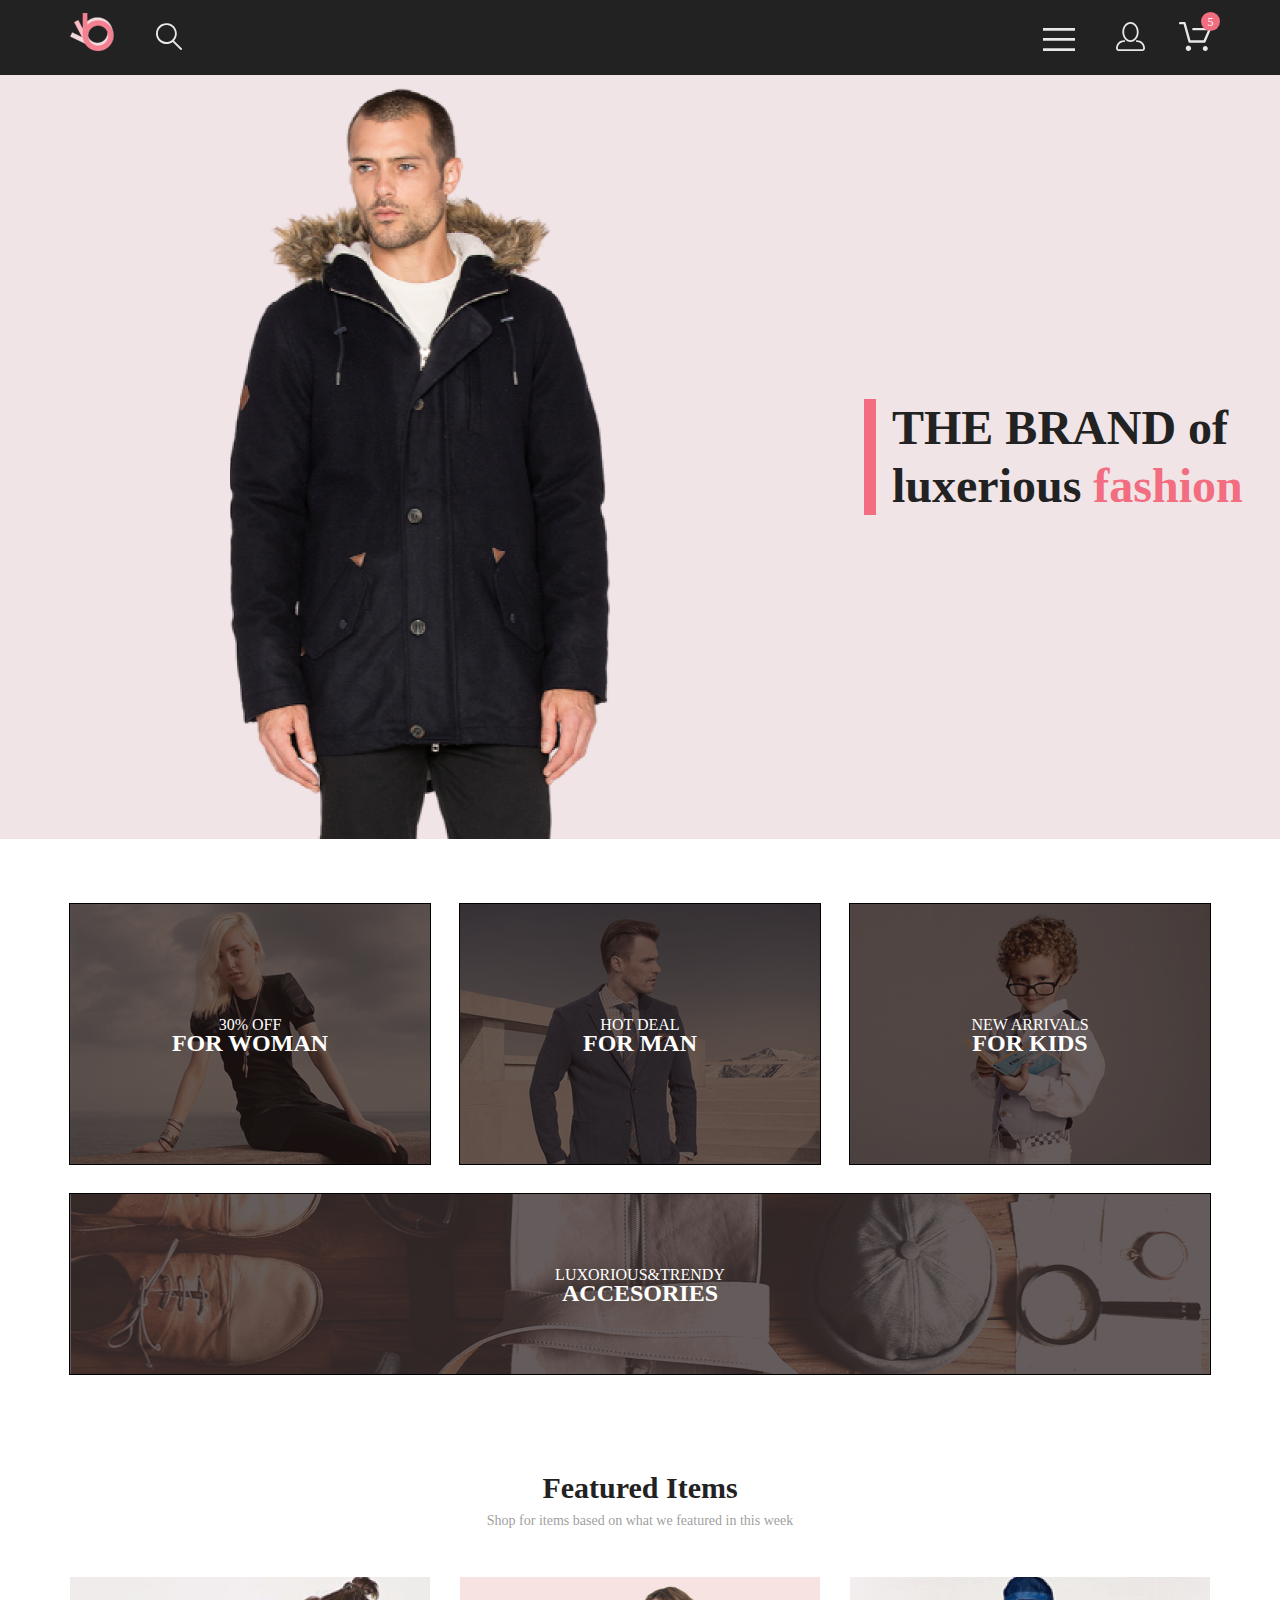
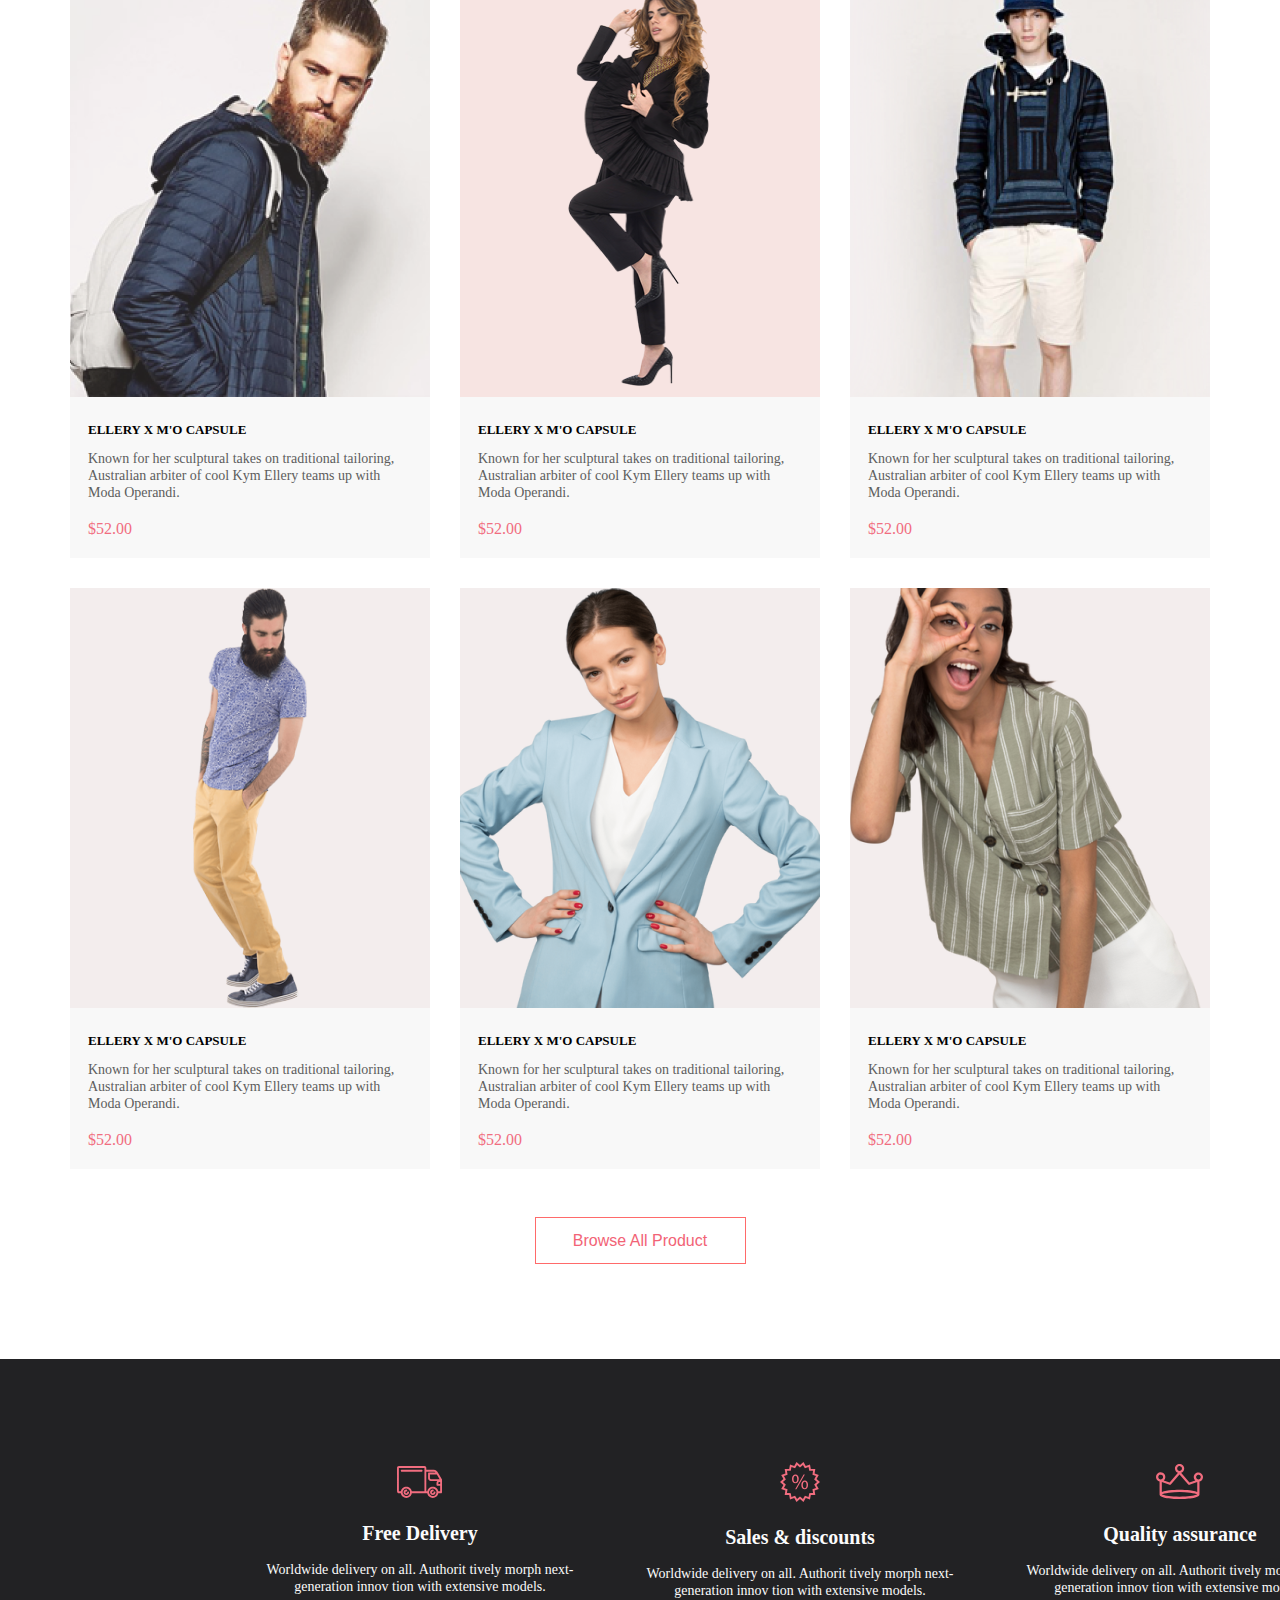
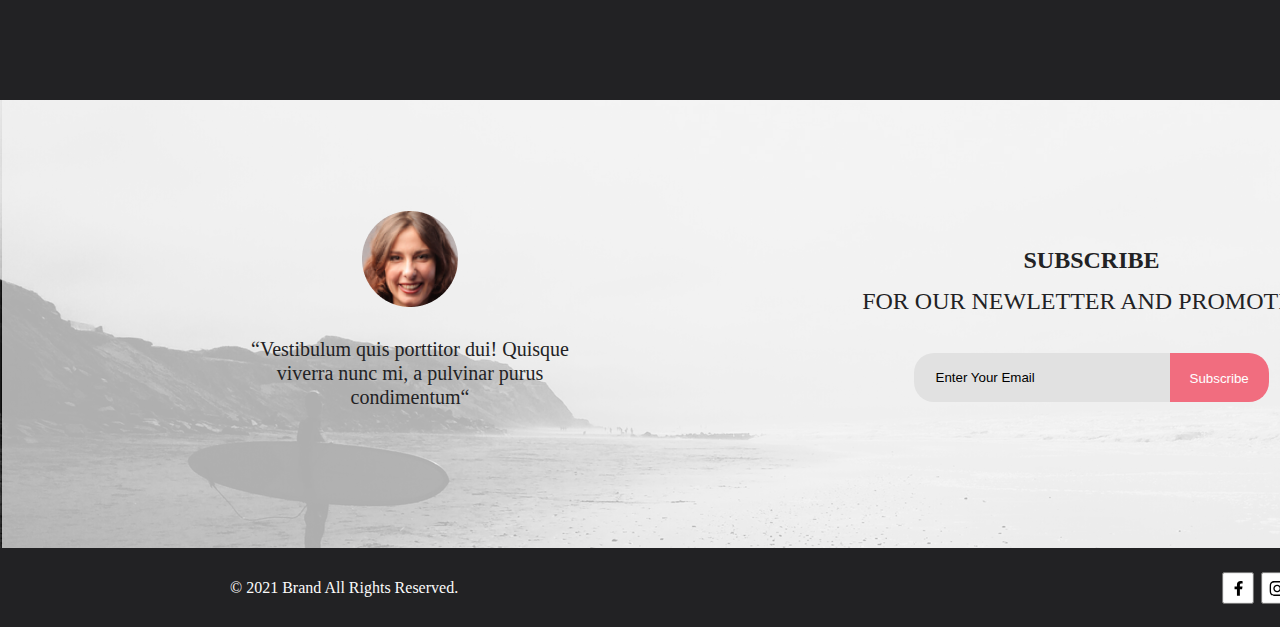
<file: gbShop/index.html>
<!DOCTYPE html>
<html lang="en">

<head>
    <meta charset="UTF-8">
    <meta http-equiv="X-UA-Compatible" content="IE=edge">
    <meta name="viewport" content="width=device-width, initial-scale=1.0">
    <title>Main page</title>
    <link rel="stylesheet" href="style.css">
</head>

<body>
    <header class="header">
        <nav class="menu container">
            <ul class="menu__box">
                <li class="menu_list"><a href="index.html" class="menu_link"><img src="img/logo.svg" alt="logo"></a>
                </li>
                <li class="menu_list"><a href="#" class="menu_link"><img src="img/search.svg" alt="search"></a></li>
            </ul>
            <ul class="menu__box">
                <li class="menu_list"><a href="#" class="menu_link"><img src="img/burger.svg" alt="menu"></a></li>
                <li class="menu_list"><a href="#" class="menu_link"><img src="img/profile.svg" alt="profile"></a></li>
                <li class="menu_list count"><a href="#" class="menu_link"><img src="img/bascket.svg"
                            alt="bascket"></a><span class="menu_list_count">5</span></li>
            </ul>
        </nav>
    </header>
    <div class="top__bg">
        <div class="top_content">
            <div class="top_content_box"></div>
            <nav class="top_content_right">
                <h1 class="top_content_text">THE BRAND of luxerious <span class="top_content_text_span">fashion</span>
                </h1>
            </nav>
        </div>
    </div>
    <main class="main_content container">
        <nav class="catalog_category">
            <div class="category_item category_woman">
                <div class="category_text">
                    <span>30% OFF</span>
                    <h2>FOR WOMAN</h2>
                </div>
            </div>
            <div class="category_item category_man">
                <div class="category_text">
                    <span>HOT DEAL</span>
                    <h2>FOR MAN</h2>
                </div>
            </div>
            <div class="category_item category_kids">
                <div class="category_text">
                    <span>NEW ARRIVALS</span>
                    <h2>FOR KIDS</h2>
                </div>
            </div>
            <div class="category_item category_accesories">
                <div class="category_text">
                    <span>LUXORIOUS&TRENDY</span>
                    <h2>ACCESORIES</h2>
                </div>
            </div>
        </nav>
        <section class="featured_items">
            <h3 class="featured_items_header">Featured Items</h3>
            <p>Shop for items based on what we featured in this week</p>
        </section>
        <section class="item">
            <div class="item_card">
                <div class="item_card_box">
                    <img class="item_card_box_img" src="img/item_card1.png" alt="item card">
                    <div class="item_card_box_overlay">
                        <button class="item_card_box_button"><img class="item_card_box_button_img"
                                src="img/card_button.svg" alt="button"> <span class="item_card_box_button_text">Add to
                                Cart</span> </button>
                    </div>
                </div>
                <a class="item_card_link" href="catalog.html">
                    <h4 class="item_card_header">ELLERY X M'O CAPSULE</h4>
                </a>
                <p class="item_card_text">Known for her sculptural takes on traditional tailoring, Australian arbiter of
                    cool Kym Ellery teams up with Moda Operandi.</p>
                <a class="item_card_price" href="catalog.html">$52.00</a>
            </div>
            <div class="item_card">
                <div class="item_card_box">
                    <img class="item_card_box_img" src="img/item_card2.png" alt="item card">
                    <div class="item_card_box_overlay">
                        <button class="item_card_box_button"><img class="item_card_box_button_img"
                                src="img/card_button.svg" alt="button"> <span class="item_card_box_button_text">Add to
                                Cart</span> </button>
                    </div>
                </div>
                <a class="item_card_link" href="catalog.html">
                    <h4 class="item_card_header">ELLERY X M'O CAPSULE</h4>
                </a>
                <p class="item_card_text">Known for her sculptural takes on traditional tailoring, Australian arbiter of
                    cool Kym Ellery teams up with Moda Operandi.</p>
                <a class="item_card_price" href="catalog.html">$52.00</a>
            </div>
            <div class="item_card">
                <div class="item_card_box">
                    <img class="item_card_box_img" src="img/item_card3.png" alt="item card">
                    <div class="item_card_box_overlay">
                        <button class="item_card_box_button"><img class="item_card_box_button_img"
                                src="img/card_button.svg" alt="button"> <span class="item_card_box_button_text">Add to
                                Cart</span> </button>
                    </div>
                </div>
                <a class="item_card_link" href="catalog.html">
                    <h4 class="item_card_header">ELLERY X M'O CAPSULE</h4>
                </a>
                <p class="item_card_text">Known for her sculptural takes on traditional tailoring, Australian arbiter of
                    cool Kym Ellery teams up with Moda Operandi.</p>
                <a class="item_card_price" href="catalog.html">$52.00</a>
            </div>
        </section>
        <section class="item">
            <div class="item_card">
                <div class="item_card_box">
                    <img class="item_card_box_img" src="img/item_card4.png" alt="item card">
                    <div class="item_card_box_overlay">
                        <button class="item_card_box_button"><img class="item_card_box_button_img"
                                src="img/card_button.svg" alt="button"> <span class="item_card_box_button_text">Add to
                                Cart</span> </button>
                    </div>
                </div>
                <a class="item_card_link" href="catalog.html">
                    <h4 class="item_card_header">ELLERY X M'O CAPSULE</h4>
                </a>
                <p class="item_card_text">Known for her sculptural takes on traditional tailoring, Australian arbiter of
                    cool Kym Ellery teams up with Moda Operandi.</p>
                <a class="item_card_price" href="catalog.html">$52.00</a>
            </div>
            <div class="item_card">
                <div class="item_card_box">
                    <img class="item_card_box_img" src="img/item_card5.png" alt="item card">
                    <div class="item_card_box_overlay">
                        <button class="item_card_box_button"><img class="item_card_box_button_img"
                                src="img/card_button.svg" alt="button"> <span class="item_card_box_button_text">Add to
                                Cart</span> </button>
                    </div>
                </div>
                <a class="item_card_link" href="catalog.html">
                    <h4 class="item_card_header">ELLERY X M'O CAPSULE</h4>
                </a>
                <p class="item_card_text">Known for her sculptural takes on traditional tailoring, Australian arbiter of
                    cool Kym Ellery teams up with Moda Operandi.</p>
                <a class="item_card_price" href="catalog.html">$52.00</a>
            </div>
            <div class="item_card">
                <div class="item_card_box">
                    <img class="item_card_box_img" src="img/item_card6.png" alt="item card">
                    <div class="item_card_box_overlay">
                        <button class="item_card_box_button"><img class="item_card_box_button_img"
                                src="img/card_button.svg" alt="button"> <span class="item_card_box_button_text">Add to
                                Cart</span> </button>
                    </div>
                </div>
                <a class="item_card_link" href="catalog.html">
                    <h4 class="item_card_header">ELLERY X M'O CAPSULE</h4>
                </a>
                <p class="item_card_text">Known for her sculptural takes on traditional tailoring, Australian arbiter of
                    cool Kym Ellery teams up with Moda Operandi.</p>
                <a class="item_card_price" href="catalog.html">$52.00</a>
            </div>
        </section>
        <button class="browse_all container">
            <a href="catalog.html" class="browse_all_button">Browse All Product</a>
        </button>
</main>
<section class="advantages">
    <div class="advantages_box container">
        <div class="advantages_box_card">
            <img class="advantages_box_card_img" src="img/footer_card1.svg" alt="card1">
            <h4 class="advantages_box_card_header">Free Delivery</h4>
            <p class="advantages_box_card_text">Worldwide delivery on all. Authorit tively morph next-generation innov tion with extensive models.</p>
        </div>
        <div class="advantages_box_card">
            <img class="advantages_box_card_img" src="img/footer_card2.svg" alt="card1">
            <h4 class="advantages_box_card_header">Sales & discounts</h4>
            <p class="advantages_box_card_text">Worldwide delivery on all. Authorit tively morph next-generation innov tion with extensive models.</p>
        </div>
        <div class="advantages_box_card">
            <img class="advantages_box_card_img" src="img/footer_card3.svg" alt="card1">
            <h4 class="advantages_box_card_header">Quality assurance</h4>
            <p class="advantages_box_card_text">Worldwide delivery on all. Authorit tively morph next-generation innov tion with extensive models.</p>
        </div>
    </div>
</section>
    <footer class="footer">
        <section class="subscribe">
            <div class="subscribe_box container">
                <div class="subscribe_box_info">
                    <img class="subscribe_box_info_photo" src="img/subscribe_info_photo.png" alt="photo">
                    <p class="subscribe_box_info_text">“Vestibulum quis porttitor dui! Quisque viverra nunc mi, a
                        pulvinar purus condimentum“</p>
                </div>
                <div class="subscribe_box_card">
                    <p class="subscribe_box_card_text"><span class="subscribe_box_card_text_header">SUBSCRIBE</span>FOR
                        OUR NEWLETTER AND PROMOTION</p>
                    <form class="subscribe_box_card_form" action="#">

                        <input class="subscribe-field" type="email" placeholder="Enter Your Email" required>
                        <input class="subscribe-btn" type="submit" value="Subscribe">
                    </form>
                </div>
            </div>
        </section>
        <section class="footer_bottom">
            <div class="footer_bottom_box container">
                <span class="copyright">© 2021 Brand All Rights Reserved.</span>
                <div class="contacts">
                    <button class="contacts_card">
                        <a href="" class="contacts_card_button"><img src="img/fb.svg" alt="facebook"></a>
                    </button>
                    <button class="contacts_card">
                        <a href="" class="contacts_card_button"><img src="img/instagram.svg" alt="instagram"></a>
                    </button>
                    <button class="contacts_card">
                        <a href="" class="contacts_card_button"><img src="img/pinterest.svg" alt="pinterest"></a>
                    </button>
                    <button class="contacts_card">
                        <a href="" class="contacts_card_button"><img src="img/twitter.svg" alt="twitter"></a>
                    </button>
                </div>
            </div>
        </section>
    </footer>
</body>

</html>
</file>
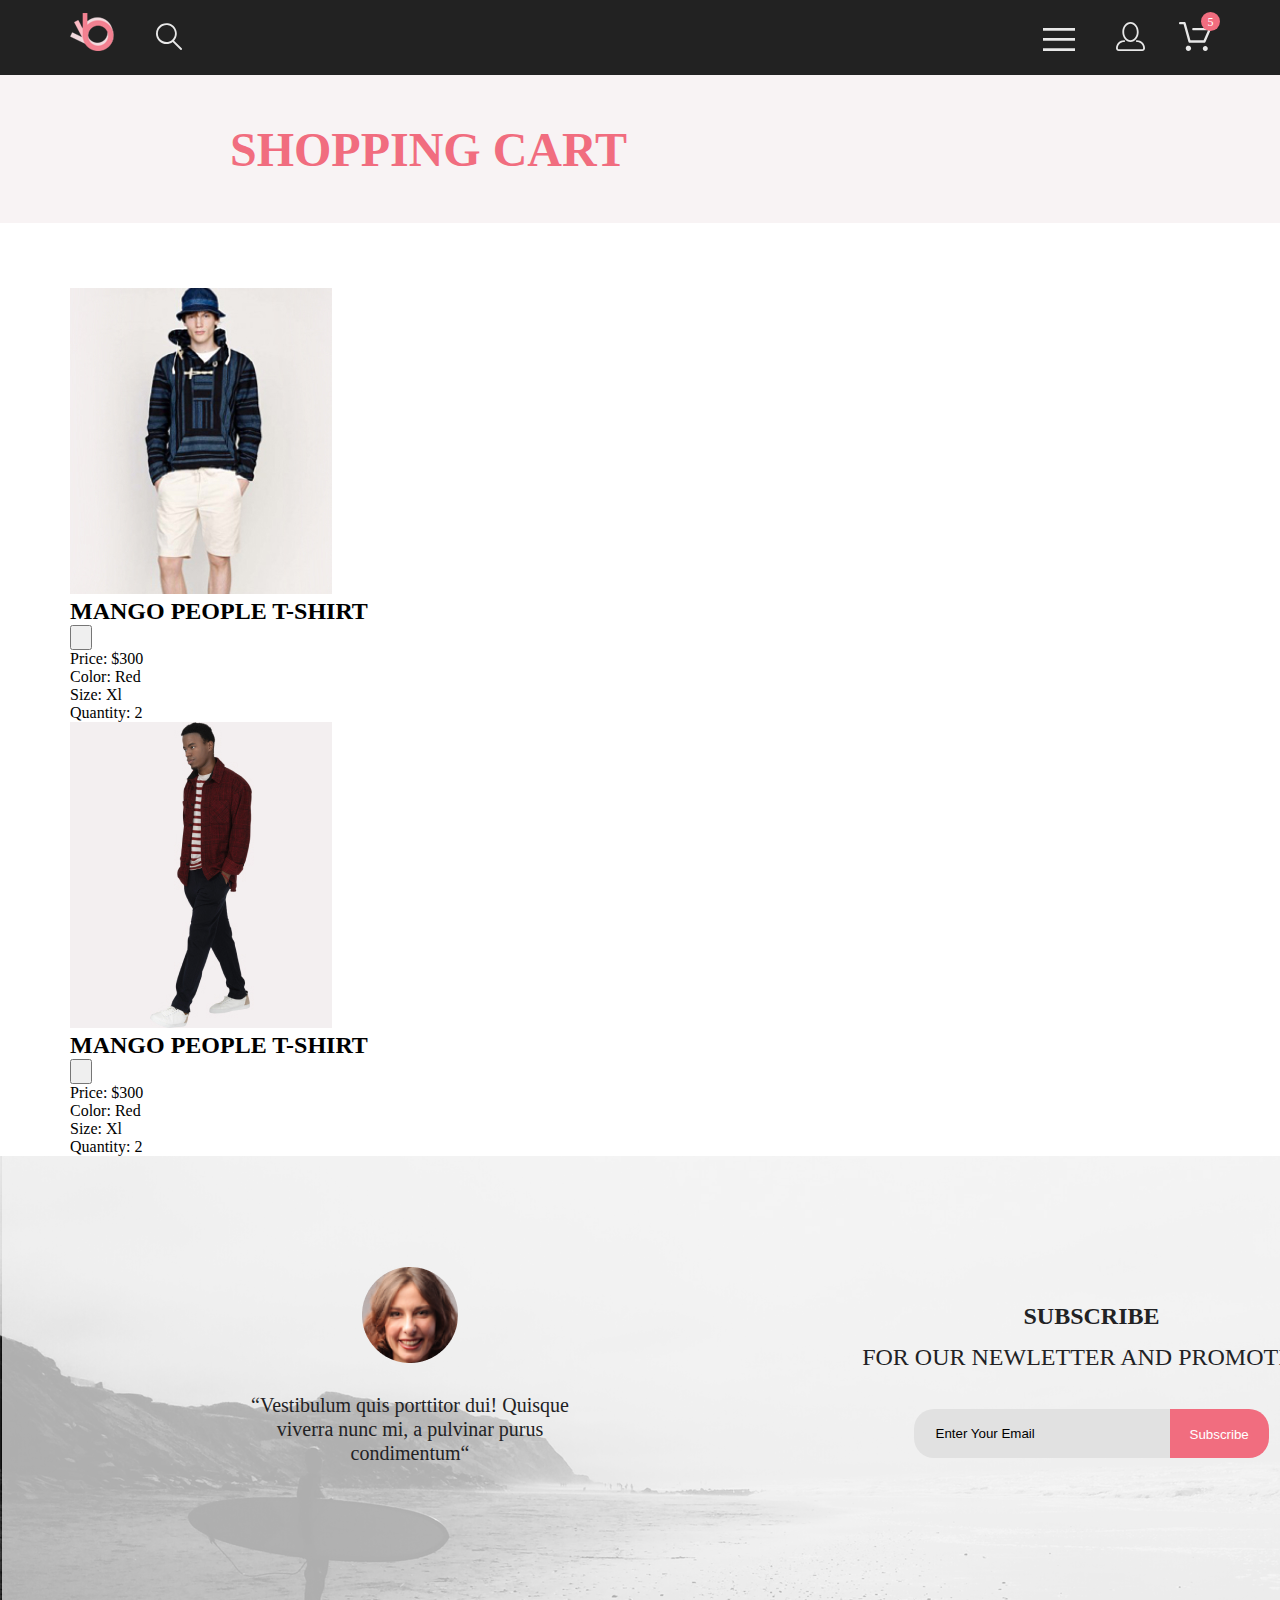
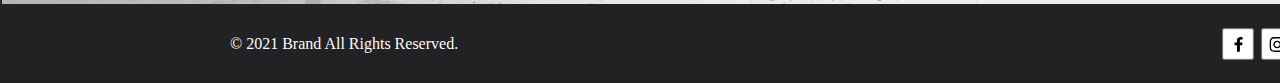
<file: gbShop/cart.html>
<!DOCTYPE html>
<html lang="en">

<head>
    <meta charset="UTF-8">
    <meta http-equiv="X-UA-Compatible" content="IE=edge">
    <meta name="viewport" content="width=device-width, initial-scale=1.0">
    <title>Cart</title>
    <link rel="stylesheet" href="style.css">
</head>

<body>
    <header class="header">
        <nav class="menu container">
            <ul class="menu__box">
                <li class="menu_list"><a href="index.html" class="menu_link"><img src="img/logo.svg" alt="logo"></a>
                </li>
                <li class="menu_list"><a href="#" class="menu_link"><img src="img/search.svg" alt="search"></a></li>
            </ul>
            <ul class="menu__box">
                <li class="menu_list"><a href="#" class="menu_link"><img src="img/burger.svg" alt="menu"></a></li>
                <li class="menu_list"><a href="#" class="menu_link"><img src="img/profile.svg" alt="profile"></a></li>
                <li class="menu_list count"><a href="#" class="menu_link"><img src="img/bascket.svg"
                            alt="bascket"></a><span class="menu_list_count">5</span></li>
            </ul>
        </nav>
    </header>
    <section class="top__section">
        <div class="top_section_box container">
            <div class="top_section_box_left">
                <h1 class="top_section_box_left_header">SHOPPING CART</h1>
            </div>
        </div>
    </section>
    <main class="main_content container">
        <section class="cart_content">
            <div class="cart_content_left">
                <div class="cart_content_left_itemCard">
                    <img src="img/cart_img1.jpg" alt="card">
                    <div class="cart_content_left_itemCard_info">
                        <div class="cart_content_left_itemCard_info_top">
                            <h2>MANGO PEOPLE T-SHIRT</h2>
                            <button>
                                <svg width="18" height="18" viewBox="0 0 18 18" fill="none"
                                    xmlns="http://www.w3.org/2000/svg">
                                    <path
                                        d="M11.2453 9L17.5302 2.71516C17.8285 2.41741 17.9962 2.01336 17.9966 1.59191C17.997 1.17045 17.8299 0.76611 17.5322 0.467833C17.2344 0.169555 16.8304 0.00177586 16.4089 0.00140366C15.9875 0.00103146 15.5831 0.168097 15.2848 0.465848L9 6.75069L2.71516 0.465848C2.41688 0.167571 2.01233 0 1.5905 0C1.16868 0 0.764125 0.167571 0.465848 0.465848C0.167571 0.764125 0 1.16868 0 1.5905C0 2.01233 0.167571 2.41688 0.465848 2.71516L6.75069 9L0.465848 15.2848C0.167571 15.5831 0 15.9877 0 16.4095C0 16.8313 0.167571 17.2359 0.465848 17.5342C0.764125 17.8324 1.16868 18 1.5905 18C2.01233 18 2.41688 17.8324 2.71516 17.5342L9 11.2493L15.2848 17.5342C15.5831 17.8324 15.9877 18 16.4095 18C16.8313 18 17.2359 17.8324 17.5342 17.5342C17.8324 17.2359 18 16.8313 18 16.4095C18 15.9877 17.8324 15.5831 17.5342 15.2848L11.2453 9Z" />
                                </svg>
                            </button>
                        </div>
                        <div class="cart_content_left_itemCard_info_details">
                            <p>Price: <span class="cart_content_left_itemCard_info_details_price">$300</span>
                            </p>
                            <p>Color: Red</p>
                            <p>Size: Xl </p>
                            <p>Quantity: <span class="cart_content_left_itemCard_info_details_quantity">2</span></p>
                        </div>
                    </div>
                </div>
                <div class="cart_content_left_itemCard">
                    <img src="img/cart_img2.jpg" alt="card">
                    <div class="cart_content_left_itemCard_info">
                        <div class="cart_content_left_itemCard_info_top">
                            <h2>MANGO PEOPLE T-SHIRT</h2>
                            <button>
                                <svg width="18" height="18" viewBox="0 0 18 18" fill="none"
                                    xmlns="http://www.w3.org/2000/svg">
                                    <path
                                        d="M11.2453 9L17.5302 2.71516C17.8285 2.41741 17.9962 2.01336 17.9966 1.59191C17.997 1.17045 17.8299 0.76611 17.5322 0.467833C17.2344 0.169555 16.8304 0.00177586 16.4089 0.00140366C15.9875 0.00103146 15.5831 0.168097 15.2848 0.465848L9 6.75069L2.71516 0.465848C2.41688 0.167571 2.01233 0 1.5905 0C1.16868 0 0.764125 0.167571 0.465848 0.465848C0.167571 0.764125 0 1.16868 0 1.5905C0 2.01233 0.167571 2.41688 0.465848 2.71516L6.75069 9L0.465848 15.2848C0.167571 15.5831 0 15.9877 0 16.4095C0 16.8313 0.167571 17.2359 0.465848 17.5342C0.764125 17.8324 1.16868 18 1.5905 18C2.01233 18 2.41688 17.8324 2.71516 17.5342L9 11.2493L15.2848 17.5342C15.5831 17.8324 15.9877 18 16.4095 18C16.8313 18 17.2359 17.8324 17.5342 17.5342C17.8324 17.2359 18 16.8313 18 16.4095C18 15.9877 17.8324 15.5831 17.5342 15.2848L11.2453 9Z" />
                                </svg>
                            </button>
                        </div>
                        <div class="cart_content_left_itemCard_info_details">
                            <p>Price: <span class="cart_content_left_itemCard_info_details_price">$300</span>
                            </p>
                            <p>Color: Red</p>
                            <p>Size: Xl </p>
                            <p>Quantity: <span class="cart_content_left_itemCard_info_details_quantity">2</span></p>
                        </div>
                    </div>
                </div>
            </div>
            <div class="cart_content_right">

            </div>
        </section>
    </main>

    <footer class="footer">
        <section class="subscribe">
            <div class="subscribe_box container">
                <div class="subscribe_box_info">
                    <img class="subscribe_box_info_photo" src="img/subscribe_info_photo.png" alt="photo">
                    <p class="subscribe_box_info_text">“Vestibulum quis porttitor dui! Quisque viverra nunc mi, a
                        pulvinar purus condimentum“</p>
                </div>
                <div class="subscribe_box_card">
                    <p class="subscribe_box_card_text"><span class="subscribe_box_card_text_header">SUBSCRIBE</span>FOR
                        OUR NEWLETTER AND PROMOTION</p>
                    <form class="subscribe_box_card_form" action="#">

                        <input class="subscribe-field" type="email" placeholder="Enter Your Email" required>
                        <input class="subscribe-btn" type="submit" value="Subscribe">
                    </form>
                </div>
            </div>
        </section>
        <section class="footer_bottom">
            <div class="footer_bottom_box container">
                <span class="copyright">© 2021 Brand All Rights Reserved.</span>
                <div class="contacts">
                    <button class="contacts_card">
                        <a href="" class="contacts_card_button"><img src="img/fb.svg" alt="facebook"></a>
                    </button>
                    <button class="contacts_card">
                        <a href="" class="contacts_card_button"><img src="img/instagram.svg" alt="instagram"></a>
                    </button>
                    <button class="contacts_card">
                        <a href="" class="contacts_card_button"><img src="img/pinterest.svg" alt="pinterest"></a>
                    </button>
                    <button class="contacts_card">
                        <a href="" class="contacts_card_button"><img src="img/twitter.svg" alt="twitter"></a>
                    </button>
                </div>
            </div>
        </section>
    </footer>
</body>

</html>
</file>
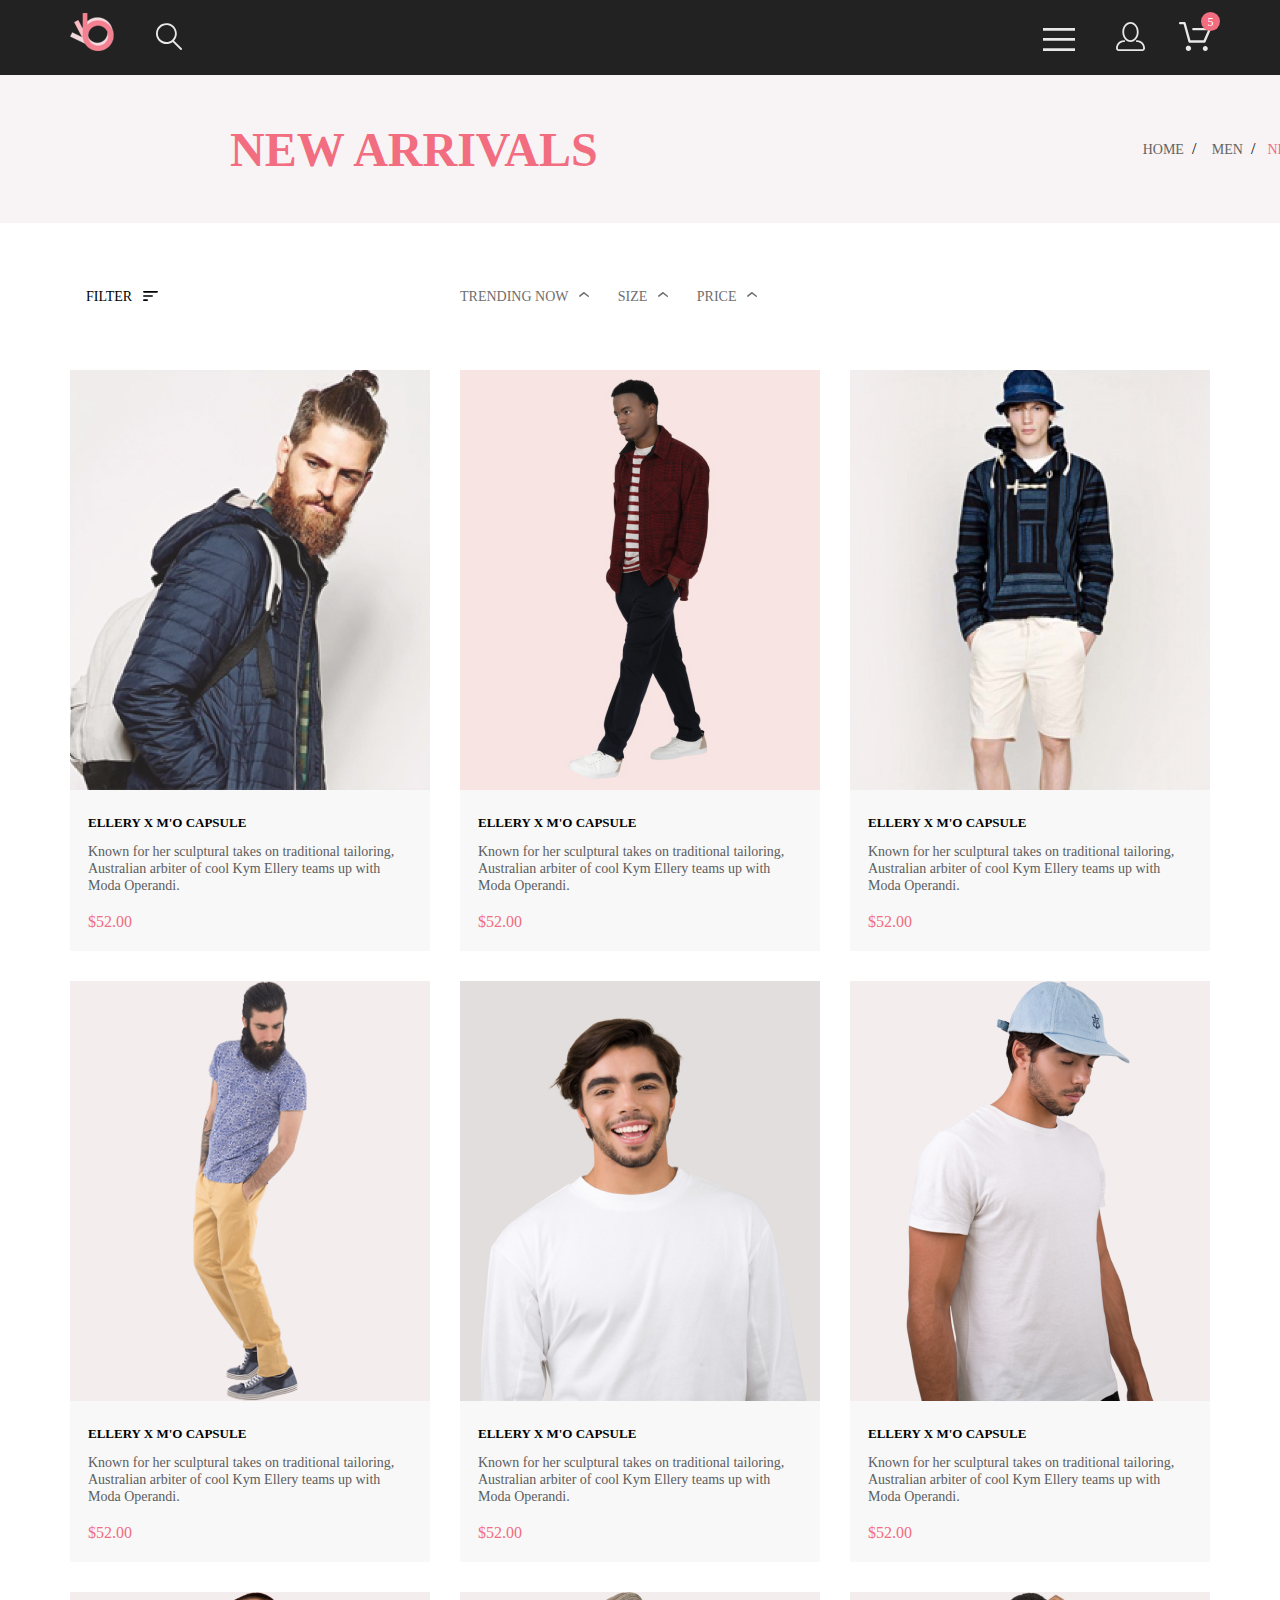
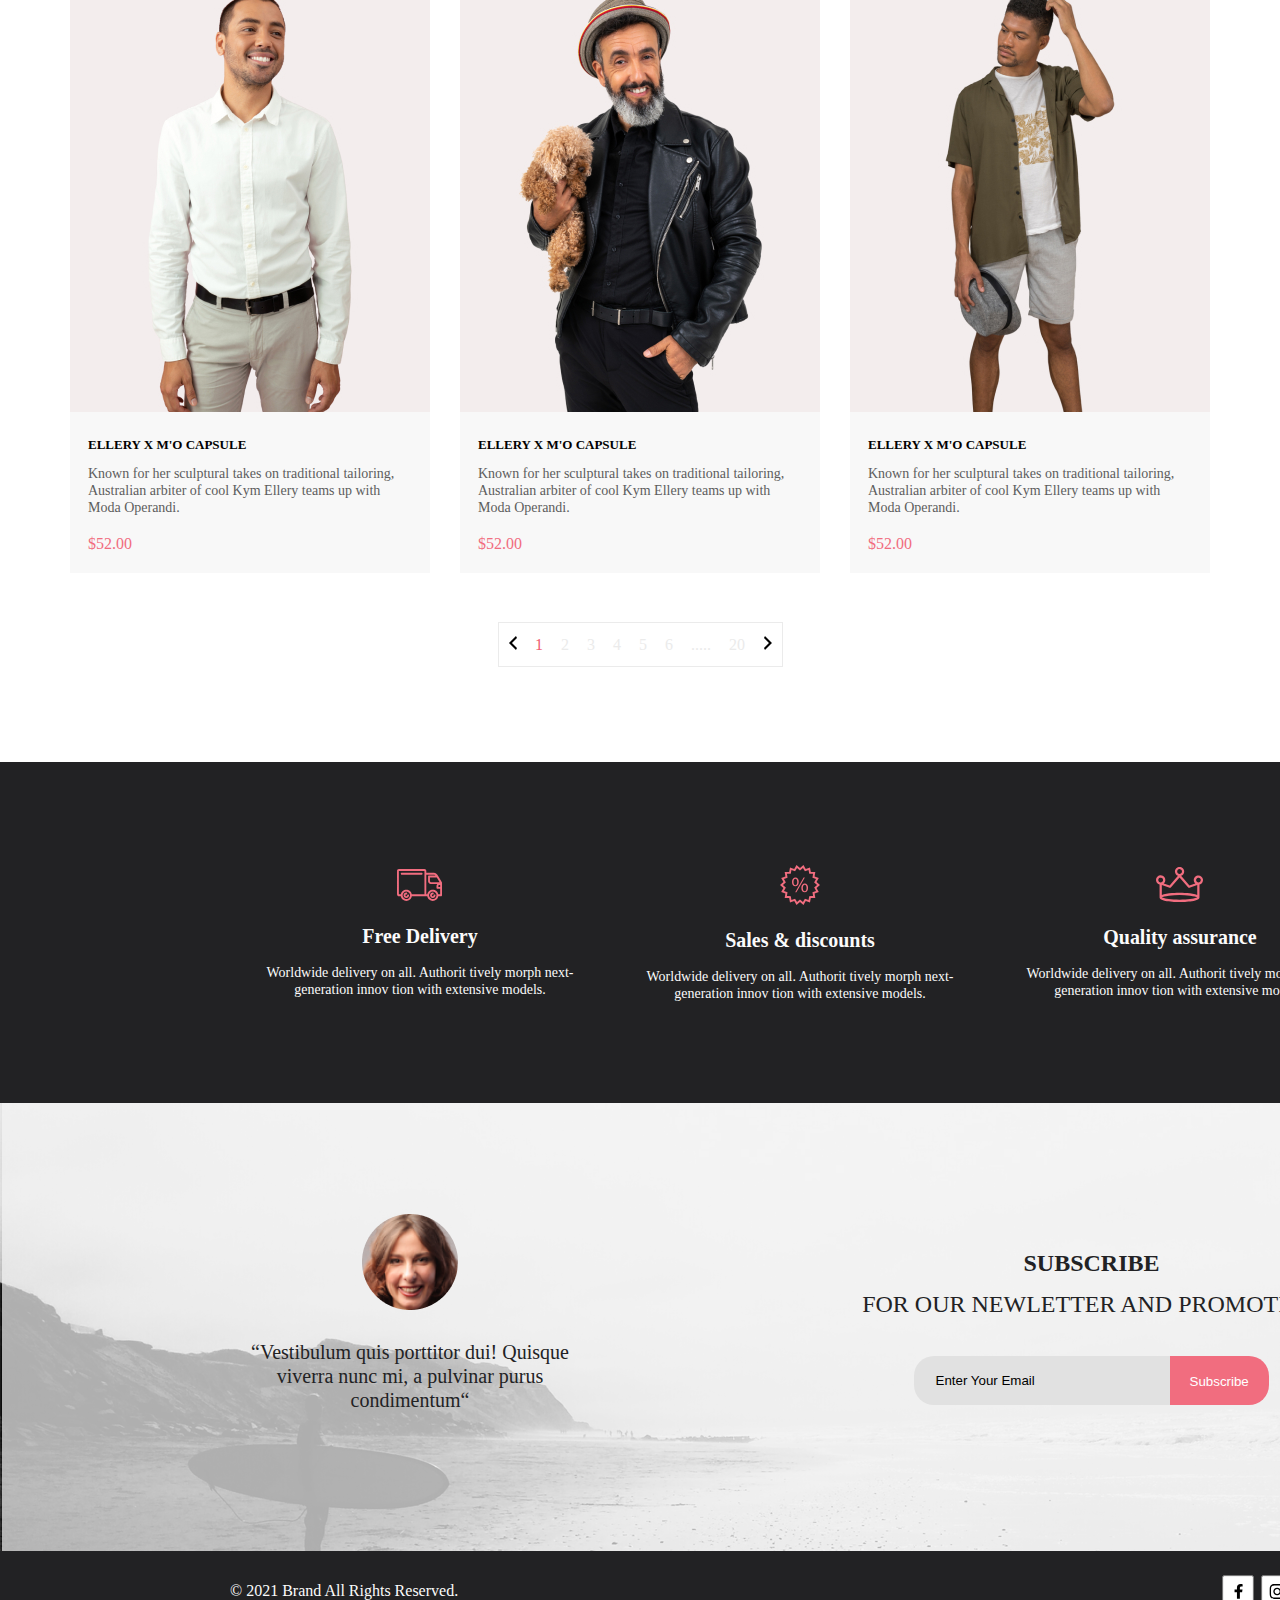
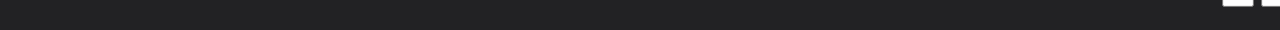
<file: gbShop/catalog.html>
<!DOCTYPE html>
<html lang="en">

<head>
    <meta charset="UTF-8">
    <meta http-equiv="X-UA-Compatible" content="IE=edge">
    <meta name="viewport" content="width=device-width, initial-scale=1.0">
    <title>Catalog</title>
    <link rel="stylesheet" href="style.css">
</head>

<body>
    <header class="header">
        <nav class="menu container">
            <ul class="menu__box">
                <li class="menu_list"><a href="index.html" class="menu_link"><img src="img/logo.svg" alt="logo"></a>
                </li>
                <li class="menu_list"><a href="#" class="menu_link"><img src="img/search.svg" alt="search"></a></li>
            </ul>
            <ul class="menu__box">
                <li class="menu_list"><a href="#" class="menu_link"><img src="img/burger.svg" alt="menu"></a></li>
                <li class="menu_list"><a href="#" class="menu_link"><img src="img/profile.svg" alt="profile"></a></li>
                <li class="menu_list count"><a href="#" class="menu_link"><img src="img/bascket.svg"
                            alt="bascket"></a><span class="menu_list_count">5</span></li>
            </ul>
        </nav>
    </header>
    <section class="top__section">
        <div class="top_section_box container">
            <div class="top_section_box_left">
                <h1 class="top_section_box_left_header">NEW ARRIVALS</h1>
            </div>
            <nav aria-label="top_section_box_right">
                <ol class="breadcrumb">
                    <li class="breadcrumb-item"><a class="breadcrumb-item-ref" href="#">HOME</a></li>
                    <li class="breadcrumb-item"><a class="breadcrumb-item-ref" href="#"> MEN</a></li>
                    <li class="breadcrumb-item" aria-current="page"><a class="breadcrumb-item-ref active"
                            href="catalog.html">NEW ARRIVALS</a></li>
                </ol>
            </nav>
        </div>
    </section>
    <main class="main_content container">
        <section class="filtres">
            <details class="main-filter">

                <summary><span>FILTER</span><svg class="main-filter-svg" width="15" height="10" viewBox="0 0 15 10"
                        fill="none" xmlns="http://www.w3.org/2000/svg">
                        <path class="main-filter-svg"
                            d="M0.833333 10H4.16667C4.625 10 5 9.625 5 9.16667C5 8.70833 4.625 8.33333 4.16667 8.33333H0.833333C0.375 8.33333 0 8.70833 0 9.16667C0 9.625 0.375 10 0.833333 10ZM0 0.833333C0 1.29167 0.375 1.66667 0.833333 1.66667H14.1667C14.625 1.66667 15 1.29167 15 0.833333C15 0.375 14.625 0 14.1667 0H0.833333C0.375 0 0 0.375 0 0.833333ZM0.833333 5.83333H9.16667C9.625 5.83333 10 5.45833 10 5C10 4.54167 9.625 4.16667 9.16667 4.16667H0.833333C0.375 4.16667 0 4.54167 0 5C0 5.45833 0.375 5.83333 0.833333 5.83333Z" />
                    </svg></summary>
                <div class="main-filter-content">
                    <details class="main-filter-content-details">
                        <summary class="main-filter-content-details-summary">CATEGORY</summary>
                        <ul>
                            <li><a href="#">Accessories</a> </li>
                            <li><a href="#">Bags</a> </li>
                            <li><a href="#">Denim</a> </li>
                            <li><a href="#">Hoodies & Sweatshirts</a> </li>
                            <li><a href="#">Jackets & Coats</a> </li>
                            <li><a href="#">Polos</a> </li>
                            <li><a href="#">Shirts</a> </li>
                            <li><a href="#">Shoes</a> </li>
                            <li><a href="#">Sweaters & Knits</a> </li>
                            <li><a href="#">T-Shirts</a> </li>
                            <li><a href="#">Tanks</a> </li>
                        </ul>
                    </details>
                    <details class="main-filter-content-details">
                        <summary class="main-filter-content-details-summary">BRAND</summary>
                        <ul>
                            <li><a href="#">Accessories</a> </li>
                            <li><a href="#">Bags</a> </li>
                            <li><a href="#">Denim</a> </li>
                            <li><a href="#">Hoodies & Sweatshirts</a> </li>
                            <li><a href="#">Jackets & Coats</a> </li>
                            <li><a href="#">Polos</a> </li>
                            <li><a href="#">Shirts</a> </li>
                            <li><a href="#">Shoes</a> </li>
                            <li><a href="#">Sweaters & Knits</a> </li>
                            <li><a href="#">T-Shirts</a> </li>
                            <li><a href="#">Tanks</a> </li>
                        </ul>
                    </details>
                    <details class="main-filter-content-details">
                        <summary class="main-filter-content-details-summary">DESIGNER</summary>
                        <ul>
                            <li><a href="#">Accessories</a> </li>
                            <li><a href="#">Bags</a> </li>
                            <li><a href="#">Denim</a> </li>
                            <li><a href="#">Hoodies & Sweatshirts</a> </li>
                            <li><a href="#">Jackets & Coats</a> </li>
                            <li><a href="#">Polos</a> </li>
                            <li><a href="#">Shirts</a> </li>
                            <li><a href="#">Shoes</a> </li>
                            <li><a href="#">Sweaters & Knits</a> </li>
                            <li><a href="#">T-Shirts</a> </li>
                            <li><a href="#">Tanks</a> </li>
                        </ul>
                    </details>
                </div>
            </details>
            <section class="filtres-group">
                <div class="filtres-group-content">
                    <details class="filtres-group-content-details">
                        <summary class="filtres-group-content-details-summary">TRENDING NOW <svg width="11"
                                height="6.000000000000001" xmlns="http://www.w3.org/2000/svg" fill="none">

                                <g>
                                    <title>Layer 1</title>
                                    <path transform="rotate(180 5.00998 2.50191)" id="svg_1" fill="#6F6E6E"
                                        d="m5.00214,5.00214c-0.16693,0.00033 -0.32871,-0.05781 -0.45726,-0.16432l-4.28678,-3.57232c-0.1459,-0.12128 -0.23766,-0.29554 -0.25508,-0.48447c-0.01742,-0.18892 0.04093,-0.37702 0.1622,-0.52293c0.12127,-0.1459 0.29554,-0.23766 0.48446,-0.25508c0.18893,-0.01742 0.37703,0.04093 0.52294,0.1622l3.82952,3.2008l3.82953,-3.08648c0.07308,-0.05935 0.15717,-0.10367 0.24743,-0.13041c0.09027,-0.02675 0.18493,-0.03539 0.27854,-0.02543c0.09362,0.00996 0.18434,0.03832 0.26696,0.08346c0.08262,0.04513 0.1555,0.10615 0.21446,0.17954c0.06543,0.07347 0.11499,0.15965 0.14556,0.25316c0.03058,0.0935 0.04148,0.19231 0.03208,0.29024c-0.0094,0.09792 -0.03886,0.19286 -0.08665,0.27885c-0.04778,0.08599 -0.11282,0.16118 -0.19101,0.22087l-4.28679,3.45086c-0.13223,0.08968 -0.29071,0.13244 -0.45011,0.12146z" />
                                </g>
                            </svg></summary>
                        <label>
                            <input type="checkbox" value="XS"> XS
                        </label>
                        <label>
                            <input type="checkbox" value="S"> S
                        </label>
                        <label>
                            <input type="checkbox" value="M"> M
                        </label>
                        <label>
                            <input type="checkbox" value="L"> L
                        </label>
                    </details>
                    <details class="filtres-group-content-details">
                        <summary class="filtres-group-content-details-summary">SIZE <svg width="11"
                                height="6.000000000000001" xmlns="http://www.w3.org/2000/svg" fill="none">

                                <g>
                                    <title>Layer 1</title>
                                    <path transform="rotate(180 5.00998 2.50191)" id="svg_1" fill="#6F6E6E"
                                        d="m5.00214,5.00214c-0.16693,0.00033 -0.32871,-0.05781 -0.45726,-0.16432l-4.28678,-3.57232c-0.1459,-0.12128 -0.23766,-0.29554 -0.25508,-0.48447c-0.01742,-0.18892 0.04093,-0.37702 0.1622,-0.52293c0.12127,-0.1459 0.29554,-0.23766 0.48446,-0.25508c0.18893,-0.01742 0.37703,0.04093 0.52294,0.1622l3.82952,3.2008l3.82953,-3.08648c0.07308,-0.05935 0.15717,-0.10367 0.24743,-0.13041c0.09027,-0.02675 0.18493,-0.03539 0.27854,-0.02543c0.09362,0.00996 0.18434,0.03832 0.26696,0.08346c0.08262,0.04513 0.1555,0.10615 0.21446,0.17954c0.06543,0.07347 0.11499,0.15965 0.14556,0.25316c0.03058,0.0935 0.04148,0.19231 0.03208,0.29024c-0.0094,0.09792 -0.03886,0.19286 -0.08665,0.27885c-0.04778,0.08599 -0.11282,0.16118 -0.19101,0.22087l-4.28679,3.45086c-0.13223,0.08968 -0.29071,0.13244 -0.45011,0.12146z" />
                                </g>
                            </svg></summary>
                        <label>
                            <input type="checkbox" value="XS"> XS
                        </label>
                        <label>
                            <input type="checkbox" value="S"> S
                        </label>
                        <label>
                            <input type="checkbox" value="M"> M
                        </label>
                        <label>
                            <input type="checkbox" value="L"> L
                        </label>
                    </details>
                    <details class="filtres-group-content-details">
                        <summary class="filtres-group-content-details-summary">PRICE <svg width="11"
                                height="6.000000000000001" xmlns="http://www.w3.org/2000/svg" fill="none">

                                <g>
                                    <title>Layer 1</title>
                                    <path transform="rotate(180 5.00998 2.50191)" id="svg_1" fill="#6F6E6E"
                                        d="m5.00214,5.00214c-0.16693,0.00033 -0.32871,-0.05781 -0.45726,-0.16432l-4.28678,-3.57232c-0.1459,-0.12128 -0.23766,-0.29554 -0.25508,-0.48447c-0.01742,-0.18892 0.04093,-0.37702 0.1622,-0.52293c0.12127,-0.1459 0.29554,-0.23766 0.48446,-0.25508c0.18893,-0.01742 0.37703,0.04093 0.52294,0.1622l3.82952,3.2008l3.82953,-3.08648c0.07308,-0.05935 0.15717,-0.10367 0.24743,-0.13041c0.09027,-0.02675 0.18493,-0.03539 0.27854,-0.02543c0.09362,0.00996 0.18434,0.03832 0.26696,0.08346c0.08262,0.04513 0.1555,0.10615 0.21446,0.17954c0.06543,0.07347 0.11499,0.15965 0.14556,0.25316c0.03058,0.0935 0.04148,0.19231 0.03208,0.29024c-0.0094,0.09792 -0.03886,0.19286 -0.08665,0.27885c-0.04778,0.08599 -0.11282,0.16118 -0.19101,0.22087l-4.28679,3.45086c-0.13223,0.08968 -0.29071,0.13244 -0.45011,0.12146z" />
                                </g>
                            </svg></summary>
                        <label>
                            <input type="checkbox" value="XS"> XS
                        </label>
                        <label>
                            <input type="checkbox" value="S"> S
                        </label>
                        <label>
                            <input type="checkbox" value="M"> M
                        </label>
                        <label>
                            <input type="checkbox" value="L"> L
                        </label>
                    </details>
                </div>
            </section>
        </section>
        <section class="item">
            <div class="item_card">
                <div class="item_card_box">
                    <img class="item_card_box_img" src="img/catalog_card1.jpg" alt="item card">
                    <div class="item_card_box_overlay">
                        <button class="item_card_box_button"><img class="item_card_box_button_img"
                                src="img/card_button.svg" alt="button"> <span class="item_card_box_button_text">Add to
                                Cart</span> </button>
                    </div>
                </div>
                <a class="item_card_link" href="catalog.html">
                    <h4 class="item_card_header">ELLERY X M'O CAPSULE</h4>
                </a>
                <p class="item_card_text">Known for her sculptural takes on traditional tailoring, Australian arbiter of
                    cool Kym Ellery teams up with Moda Operandi.</p>
                <a class="item_card_price" href="catalog.html">$52.00</a>
            </div>
            <div class="item_card">
                <div class="item_card_box">
                    <img class="item_card_box_img" src="img/catalog_card2.jpg" alt="item card">
                    <div class="item_card_box_overlay">
                        <button class="item_card_box_button"><img class="item_card_box_button_img"
                                src="img/card_button.svg" alt="button"> <span class="item_card_box_button_text">Add to
                                Cart</span> </button>
                    </div>
                </div>
                <a class="item_card_link" href="catalog.html">
                    <h4 class="item_card_header">ELLERY X M'O CAPSULE</h4>
                </a>
                <p class="item_card_text">Known for her sculptural takes on traditional tailoring, Australian arbiter of
                    cool Kym Ellery teams up with Moda Operandi.</p>
                <a class="item_card_price" href="catalog.html">$52.00</a>
            </div>
            <div class="item_card">
                <div class="item_card_box">
                    <img class="item_card_box_img" src="img/catalog_card3.jpg" alt="item card">
                    <div class="item_card_box_overlay">
                        <button class="item_card_box_button"><img class="item_card_box_button_img"
                                src="img/card_button.svg" alt="button"> <span class="item_card_box_button_text">Add to
                                Cart</span> </button>
                    </div>
                </div>
                <a class="item_card_link" href="catalog.html">
                    <h4 class="item_card_header">ELLERY X M'O CAPSULE</h4>
                </a>
                <p class="item_card_text">Known for her sculptural takes on traditional tailoring, Australian arbiter of
                    cool Kym Ellery teams up with Moda Operandi.</p>
                <a class="item_card_price" href="catalog.html">$52.00</a>
            </div>
        </section>
        <section class="item">
            <div class="item_card">
                <div class="item_card_box">
                    <img class="item_card_box_img" src="img/catalog_card4.jpg" alt="item card">
                    <div class="item_card_box_overlay">
                        <button class="item_card_box_button"><img class="item_card_box_button_img"
                                src="img/card_button.svg" alt="button"> <span class="item_card_box_button_text">Add to
                                Cart</span> </button>
                    </div>
                </div>
                <a class="item_card_link" href="catalog.html">
                    <h4 class="item_card_header">ELLERY X M'O CAPSULE</h4>
                </a>
                <p class="item_card_text">Known for her sculptural takes on traditional tailoring, Australian arbiter of
                    cool Kym Ellery teams up with Moda Operandi.</p>
                <a class="item_card_price" href="catalog.html">$52.00</a>
            </div>
            <div class="item_card">
                <div class="item_card_box">
                    <img class="item_card_box_img" src="img/catalog_card5.jpg" alt="item card">
                    <div class="item_card_box_overlay">
                        <button class="item_card_box_button"><img class="item_card_box_button_img"
                                src="img/card_button.svg" alt="button"> <span class="item_card_box_button_text">Add to
                                Cart</span> </button>
                    </div>
                </div>
                <a class="item_card_link" href="catalog.html">
                    <h4 class="item_card_header">ELLERY X M'O CAPSULE</h4>
                </a>
                <p class="item_card_text">Known for her sculptural takes on traditional tailoring, Australian arbiter of
                    cool Kym Ellery teams up with Moda Operandi.</p>
                <a class="item_card_price" href="catalog.html">$52.00</a>
            </div>
            <div class="item_card">
                <div class="item_card_box">
                    <img class="item_card_box_img" src="img/catalog_card6.jpg" alt="item card">
                    <div class="item_card_box_overlay">
                        <button class="item_card_box_button"><img class="item_card_box_button_img"
                                src="img/card_button.svg" alt="button"> <span class="item_card_box_button_text">Add to
                                Cart</span> </button>
                    </div>
                </div>
                <a class="item_card_link" href="catalog.html">
                    <h4 class="item_card_header">ELLERY X M'O CAPSULE</h4>
                </a>
                <p class="item_card_text">Known for her sculptural takes on traditional tailoring, Australian arbiter of
                    cool Kym Ellery teams up with Moda Operandi.</p>
                <a class="item_card_price" href="catalog.html">$52.00</a>
            </div>
        </section>
        <section class="item">
            <div class="item_card">
                <div class="item_card_box">
                    <img class="item_card_box_img" src="img/catalog_card7.jpg" alt="item card">
                    <div class="item_card_box_overlay">
                        <button class="item_card_box_button"><img class="item_card_box_button_img"
                                src="img/card_button.svg" alt="button"> <span class="item_card_box_button_text">Add to
                                Cart</span> </button>
                    </div>
                </div>
                <a class="item_card_link" href="catalog.html">
                    <h4 class="item_card_header">ELLERY X M'O CAPSULE</h4>
                </a>
                <p class="item_card_text">Known for her sculptural takes on traditional tailoring, Australian arbiter of
                    cool Kym Ellery teams up with Moda Operandi.</p>
                <a class="item_card_price" href="catalog.html">$52.00</a>
            </div>
            <div class="item_card">
                <div class="item_card_box">
                    <img class="item_card_box_img" src="img/catalog_card8.jpg" alt="item card">
                    <div class="item_card_box_overlay">
                        <button class="item_card_box_button"><img class="item_card_box_button_img"
                                src="img/card_button.svg" alt="button"> <span class="item_card_box_button_text">Add to
                                Cart</span> </button>
                    </div>
                </div>
                <a class="item_card_link" href="catalog.html">
                    <h4 class="item_card_header">ELLERY X M'O CAPSULE</h4>
                </a>
                <p class="item_card_text">Known for her sculptural takes on traditional tailoring, Australian arbiter of
                    cool Kym Ellery teams up with Moda Operandi.</p>
                <a class="item_card_price" href="catalog.html">$52.00</a>
            </div>
            <div class="item_card">
                <div class="item_card_box">
                    <img class="item_card_box_img" src="img/catalog_card9.jpg" alt="item card">
                    <div class="item_card_box_overlay">
                        <button class="item_card_box_button"><img class="item_card_box_button_img"
                                src="img/card_button.svg" alt="button"> <span class="item_card_box_button_text">Add to
                                Cart</span> </button>
                    </div>
                </div>
                <a class="item_card_link" href="catalog.html">
                    <h4 class="item_card_header">ELLERY X M'O CAPSULE</h4>
                </a>
                <p class="item_card_text">Known for her sculptural takes on traditional tailoring, Australian arbiter of
                    cool Kym Ellery teams up with Moda Operandi.</p>
                <a class="item_card_price" href="catalog.html">$52.00</a>
            </div>
        </section>
        <section class="pagination container">
        <div class="pagination_box">
            <a href="#"><img src="img/back.svg" alt="back"></a>
            <a class="active" href="#">1</a>
            <a href="#">2</a>
            <a href="#">3</a>
            <a href="#">4</a>
            <a href="#">5</a>
            <a href="#">6</a>
            <a href="#">.....</a>
            <a href="#">20</a>
            <a href="#"><img src="img/forward.svg" alt="forward"></a>
        </div>
    </section>
    </main>
    <section class="advantages">
        <div class="advantages_box container">
            <div class="advantages_box_card">
                <img class="advantages_box_card_img" src="img/footer_card1.svg" alt="card1">
                <h4 class="advantages_box_card_header">Free Delivery</h4>
                <p class="advantages_box_card_text">Worldwide delivery on all. Authorit tively morph next-generation
                    innov tion with extensive models.</p>
            </div>
            <div class="advantages_box_card">
                <img class="advantages_box_card_img" src="img/footer_card2.svg" alt="card1">
                <h4 class="advantages_box_card_header">Sales & discounts</h4>
                <p class="advantages_box_card_text">Worldwide delivery on all. Authorit tively morph next-generation
                    innov tion with extensive models.</p>
            </div>
            <div class="advantages_box_card">
                <img class="advantages_box_card_img" src="img/footer_card3.svg" alt="card1">
                <h4 class="advantages_box_card_header">Quality assurance</h4>
                <p class="advantages_box_card_text">Worldwide delivery on all. Authorit tively morph next-generation
                    innov tion with extensive models.</p>
            </div>
        </div>
    </section>
    <footer class="footer">
        <section class="subscribe">
            <div class="subscribe_box container">
                <div class="subscribe_box_info">
                    <img class="subscribe_box_info_photo" src="img/subscribe_info_photo.png" alt="photo">
                    <p class="subscribe_box_info_text">“Vestibulum quis porttitor dui! Quisque viverra nunc mi, a
                        pulvinar purus condimentum“</p>
                </div>
                <div class="subscribe_box_card">
                    <p class="subscribe_box_card_text"><span class="subscribe_box_card_text_header">SUBSCRIBE</span>FOR
                        OUR NEWLETTER AND PROMOTION</p>
                    <form class="subscribe_box_card_form" action="#">

                        <input class="subscribe-field" type="email" placeholder="Enter Your Email" required>
                        <input class="subscribe-btn" type="submit" value="Subscribe">
                    </form>
                </div>
            </div>
        </section>
        <section class="footer_bottom">
            <div class="footer_bottom_box container">
                <span class="copyright">© 2021 Brand All Rights Reserved.</span>
                <div class="contacts">
                    <button class="contacts_card">
                        <a href="" class="contacts_card_button"><img src="img/fb.svg" alt="facebook"></a>
                    </button>
                    <button class="contacts_card">
                        <a href="" class="contacts_card_button"><img src="img/instagram.svg" alt="instagram"></a>
                    </button>
                    <button class="contacts_card">
                        <a href="" class="contacts_card_button"><img src="img/pinterest.svg" alt="pinterest"></a>
                    </button>
                    <button class="contacts_card">
                        <a href="" class="contacts_card_button"><img src="img/twitter.svg" alt="twitter"></a>
                    </button>
                </div>
            </div>
        </section>
    </footer>
</body>

</html>
</file>
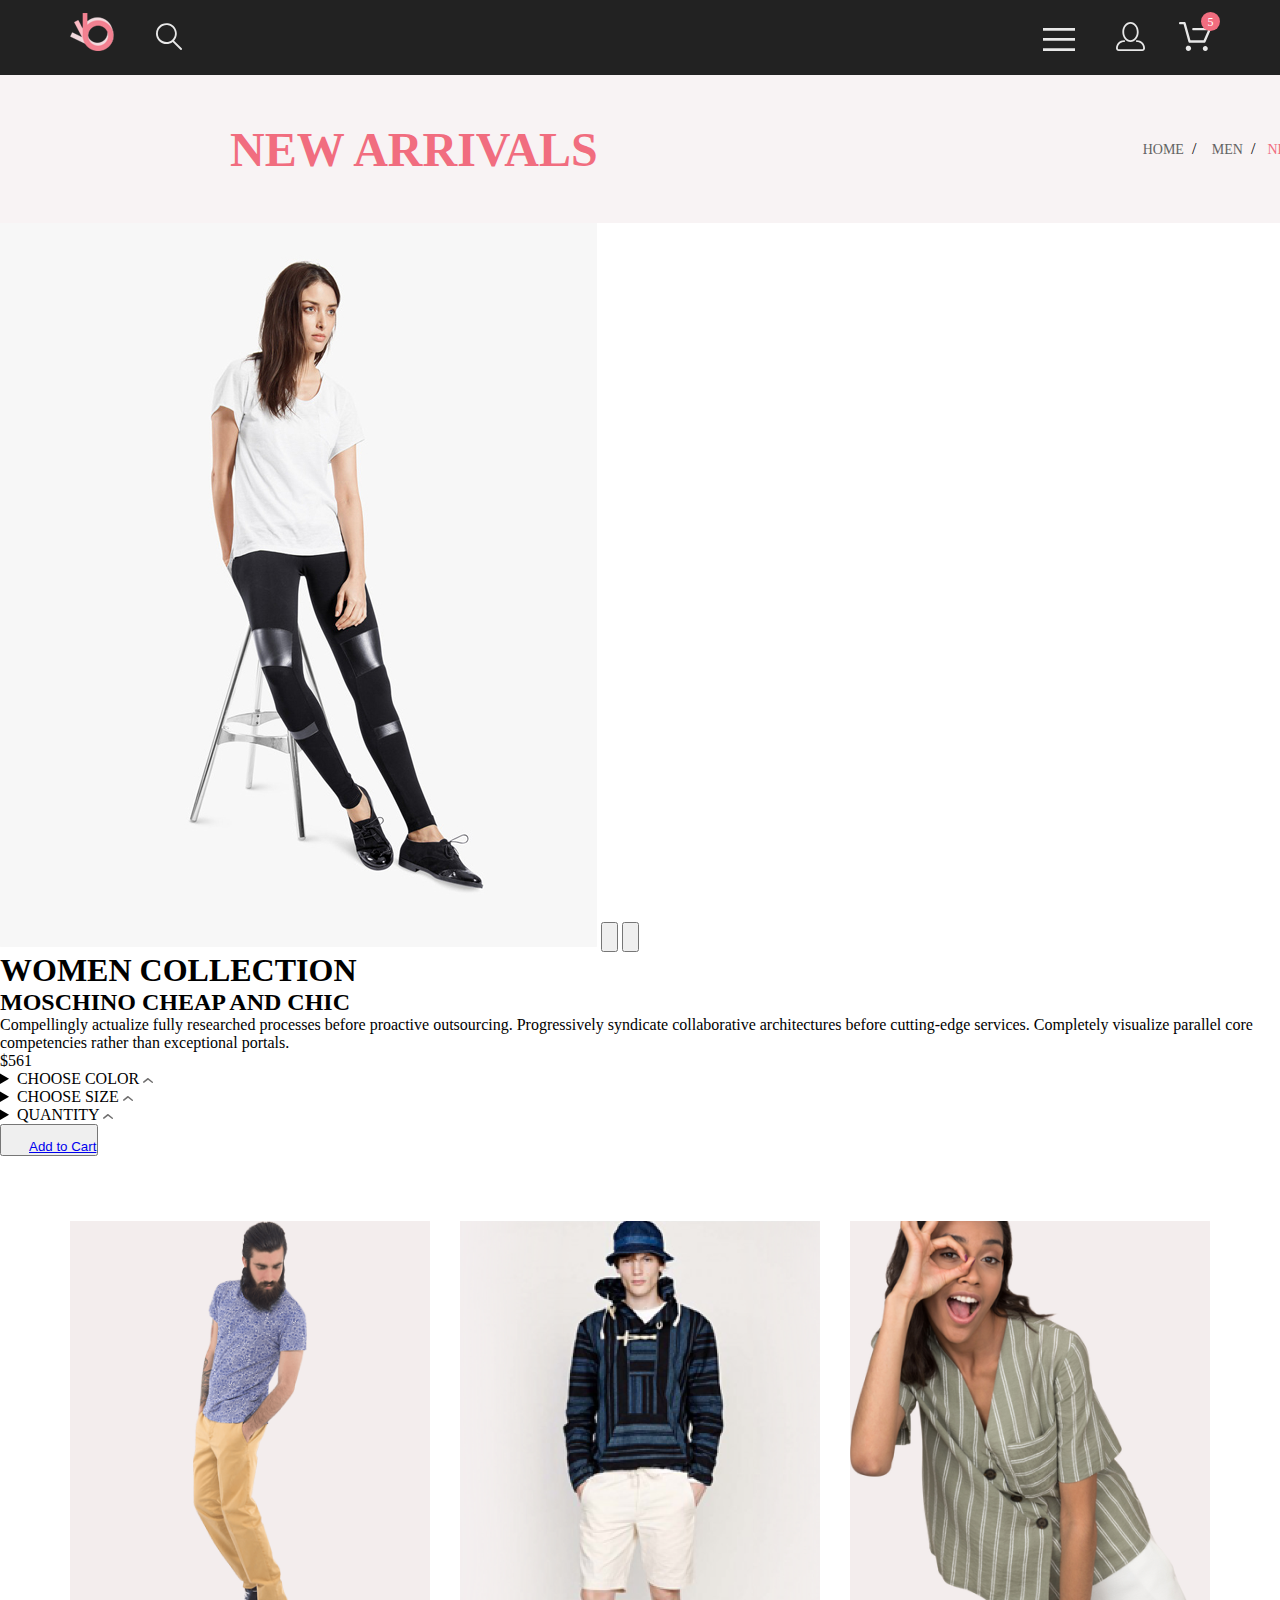
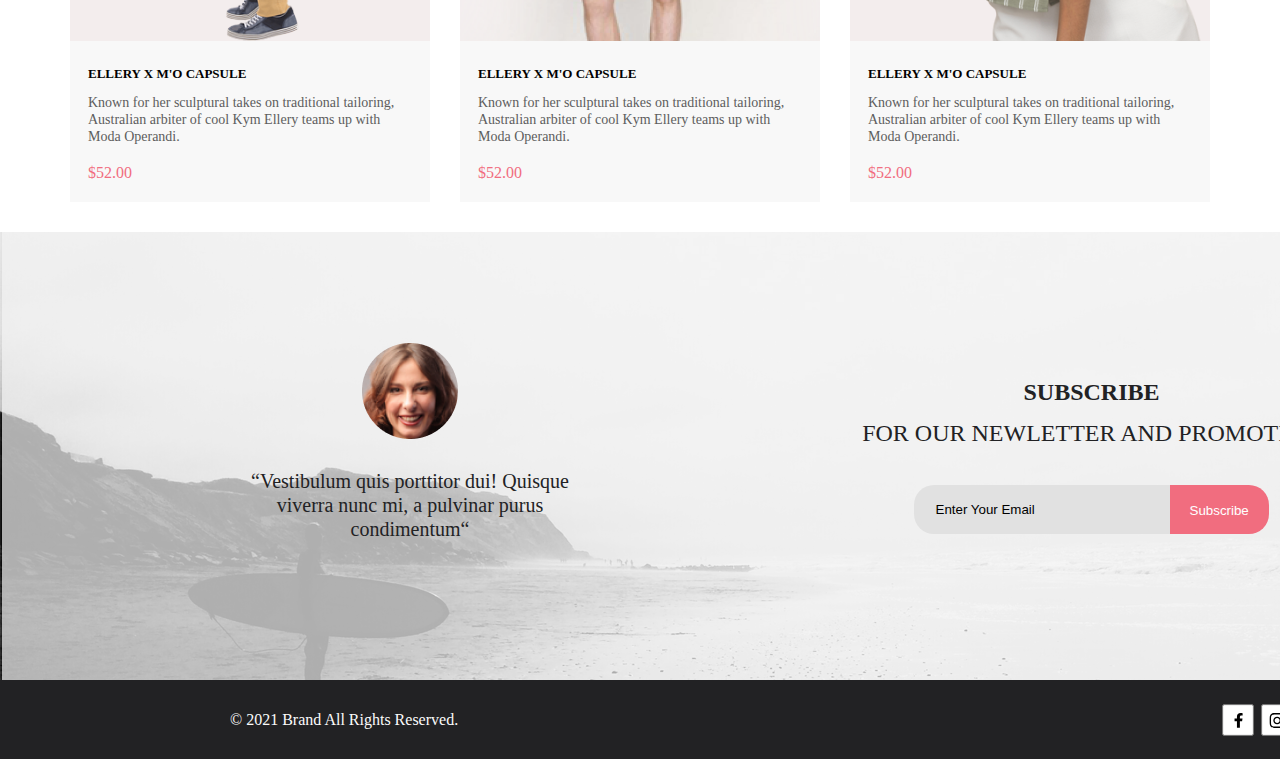
<file: gbShop/product.html>
<!DOCTYPE html>
<html lang="en">

<head>
    <meta charset="UTF-8">
    <meta http-equiv="X-UA-Compatible" content="IE=edge">
    <meta name="viewport" content="width=device-width, initial-scale=1.0">
    <title>Product</title>
    <link rel="stylesheet" href="style.css">
</head>

<body>
    <header class="header">
        <nav class="menu container">
            <ul class="menu__box">
                <li class="menu_list"><a href="index.html" class="menu_link"><img src="img/logo.svg" alt="logo"></a>
                </li>
                <li class="menu_list"><a href="#" class="menu_link"><img src="img/search.svg" alt="search"></a></li>
            </ul>
            <ul class="menu__box">
                <li class="menu_list"><a href="#" class="menu_link"><img src="img/burger.svg" alt="menu"></a></li>
                <li class="menu_list"><a href="#" class="menu_link"><img src="img/profile.svg" alt="profile"></a></li>
                <li class="menu_list count"><a href="#" class="menu_link"><img src="img/bascket.svg"
                            alt="bascket"></a><span class="menu_list_count">5</span></li>
            </ul>
        </nav>
    </header>
    <section class="top__section">
        <div class="top_section_box container">
            <div class="top_section_box_left">
                <h1 class="top_section_box_left_header">NEW ARRIVALS</h1>
            </div>
            <nav aria-label="top_section_box_right">
                <ol class="breadcrumb">
                    <li class="breadcrumb-item"><a class="breadcrumb-item-ref" href="#">HOME</a></li>
                    <li class="breadcrumb-item"><a class="breadcrumb-item-ref" href="#"> MEN</a></li>
                    <li class="breadcrumb-item" aria-current="page"><a class="breadcrumb-item-ref active"
                            href="catalog.html">NEW ARRIVALS</a></li>
                </ol>
            </nav>
        </div>
    </section>
    <section class="carousel">
        <section class="slider">
            <img class="slider-img" src="img/product_slide1.jpg" alt="slide">
            <button class="slider-btn slider-btn-left"><svg width="13" height="23" viewBox="0 0 13 23" fill="none"
                    xmlns="http://www.w3.org/2000/svg">
                    <path
                        d="M12.6998 3.7499L4.9498 11.4999L12.6998 19.2499L11.1498 22.3499L0.299805 11.4999L11.1498 0.649902L12.6998 3.7499Z" />
                </svg></button>
            <button class="slider-btn slider-btn-right"><svg width="13" height="23" viewBox="0 0 13 23" fill="none"
                    xmlns="http://www.w3.org/2000/svg">
                    <path
                        d="M12.6998 3.7499L4.9498 11.4999L12.6998 19.2499L11.1498 22.3499L0.299805 11.4999L11.1498 0.649902L12.6998 3.7499Z" />
                </svg></button>
        </section>
    </section>
    <section class="product">
        <h1 class="product_header">WOMEN COLLECTION</h1>
        <div class="product_border_red"></div>
        <h2 class="product_header_second">MOSCHINO CHEAP AND CHIC</h2>
        <p class="product_paragraph">Compellingly actualize fully researched processes before proactive outsourcing. Progressively syndicate
            collaborative architectures before cutting-edge services. Completely visualize parallel core competencies
            rather than exceptional portals.
        </p>
        <p class="product_price">$561</p>
        <div class="product_border_grey"></div>
        <section class="filtres-group">
            <div class="filtres-group-content">
                <details class="filtres-group-content-details">
                    <summary class="filtres-group-content-details-summary">CHOOSE COLOR <svg width="11"
                            height="6.000000000000001" xmlns="http://www.w3.org/2000/svg" fill="none">

                            <g>
                                <title>Layer 1</title>
                                <path transform="rotate(180 5.00998 2.50191)" id="svg_1" fill="#6F6E6E"
                                    d="m5.00214,5.00214c-0.16693,0.00033 -0.32871,-0.05781 -0.45726,-0.16432l-4.28678,-3.57232c-0.1459,-0.12128 -0.23766,-0.29554 -0.25508,-0.48447c-0.01742,-0.18892 0.04093,-0.37702 0.1622,-0.52293c0.12127,-0.1459 0.29554,-0.23766 0.48446,-0.25508c0.18893,-0.01742 0.37703,0.04093 0.52294,0.1622l3.82952,3.2008l3.82953,-3.08648c0.07308,-0.05935 0.15717,-0.10367 0.24743,-0.13041c0.09027,-0.02675 0.18493,-0.03539 0.27854,-0.02543c0.09362,0.00996 0.18434,0.03832 0.26696,0.08346c0.08262,0.04513 0.1555,0.10615 0.21446,0.17954c0.06543,0.07347 0.11499,0.15965 0.14556,0.25316c0.03058,0.0935 0.04148,0.19231 0.03208,0.29024c-0.0094,0.09792 -0.03886,0.19286 -0.08665,0.27885c-0.04778,0.08599 -0.11282,0.16118 -0.19101,0.22087l-4.28679,3.45086c-0.13223,0.08968 -0.29071,0.13244 -0.45011,0.12146z" />
                            </g>
                        </svg></summary>
                    <label>
                        <input type="checkbox" value="RED"> RED
                    </label>
                    <label>
                        <input type="checkbox" value="GREEN"> GREEN
                    </label>
                    <label>
                        <input type="checkbox" value="BLUE"> BLUE
                    </label>
                    <label>
                        <input type="checkbox" value="YELLOW"> YELLOW
                    </label>
                </details>
                <details class="filtres-group-content-details">
                    <summary class="filtres-group-content-details-summary">CHOOSE SIZE  <svg width="11"
                            height="6.000000000000001" xmlns="http://www.w3.org/2000/svg" fill="none">

                            <g>
                                <title>Layer 1</title>
                                <path transform="rotate(180 5.00998 2.50191)" id="svg_1" fill="#6F6E6E"
                                    d="m5.00214,5.00214c-0.16693,0.00033 -0.32871,-0.05781 -0.45726,-0.16432l-4.28678,-3.57232c-0.1459,-0.12128 -0.23766,-0.29554 -0.25508,-0.48447c-0.01742,-0.18892 0.04093,-0.37702 0.1622,-0.52293c0.12127,-0.1459 0.29554,-0.23766 0.48446,-0.25508c0.18893,-0.01742 0.37703,0.04093 0.52294,0.1622l3.82952,3.2008l3.82953,-3.08648c0.07308,-0.05935 0.15717,-0.10367 0.24743,-0.13041c0.09027,-0.02675 0.18493,-0.03539 0.27854,-0.02543c0.09362,0.00996 0.18434,0.03832 0.26696,0.08346c0.08262,0.04513 0.1555,0.10615 0.21446,0.17954c0.06543,0.07347 0.11499,0.15965 0.14556,0.25316c0.03058,0.0935 0.04148,0.19231 0.03208,0.29024c-0.0094,0.09792 -0.03886,0.19286 -0.08665,0.27885c-0.04778,0.08599 -0.11282,0.16118 -0.19101,0.22087l-4.28679,3.45086c-0.13223,0.08968 -0.29071,0.13244 -0.45011,0.12146z" />
                            </g>
                        </svg></summary>
                    <label>
                        <input type="checkbox" value="XS"> XS
                    </label>
                    <label>
                        <input type="checkbox" value="S"> S
                    </label>
                    <label>
                        <input type="checkbox" value="M"> M
                    </label>
                    <label>
                        <input type="checkbox" value="L"> L
                    </label>
                </details>
                <details class="filtres-group-content-details">
                    <summary class="filtres-group-content-details-summary">QUANTITY <svg width="11"
                            height="6.000000000000001" xmlns="http://www.w3.org/2000/svg" fill="none">

                            <g>
                                <title>Layer 1</title>
                                <path transform="rotate(180 5.00998 2.50191)" id="svg_1" fill="#6F6E6E"
                                    d="m5.00214,5.00214c-0.16693,0.00033 -0.32871,-0.05781 -0.45726,-0.16432l-4.28678,-3.57232c-0.1459,-0.12128 -0.23766,-0.29554 -0.25508,-0.48447c-0.01742,-0.18892 0.04093,-0.37702 0.1622,-0.52293c0.12127,-0.1459 0.29554,-0.23766 0.48446,-0.25508c0.18893,-0.01742 0.37703,0.04093 0.52294,0.1622l3.82952,3.2008l3.82953,-3.08648c0.07308,-0.05935 0.15717,-0.10367 0.24743,-0.13041c0.09027,-0.02675 0.18493,-0.03539 0.27854,-0.02543c0.09362,0.00996 0.18434,0.03832 0.26696,0.08346c0.08262,0.04513 0.1555,0.10615 0.21446,0.17954c0.06543,0.07347 0.11499,0.15965 0.14556,0.25316c0.03058,0.0935 0.04148,0.19231 0.03208,0.29024c-0.0094,0.09792 -0.03886,0.19286 -0.08665,0.27885c-0.04778,0.08599 -0.11282,0.16118 -0.19101,0.22087l-4.28679,3.45086c-0.13223,0.08968 -0.29071,0.13244 -0.45011,0.12146z" />
                            </g>
                        </svg></summary>
                    <label>
                        <input type="checkbox" value="XS"> XS
                    </label>
                    <label>
                        <input type="checkbox" value="S"> S
                    </label>
                    <label>
                        <input type="checkbox" value="M"> M
                    </label>
                    <label>
                        <input type="checkbox" value="L"> L
                    </label>
                </details>
            </div>
        </section>
        <button class="product_button">
            <a href="#" class="product_button_ref"><svg width="27" height="25" viewBox="0 0 27 25" fill="none" xmlns="http://www.w3.org/2000/svg">
                <path d="M21.876 22.2662C21.921 22.2549 21.9423 22.2339 21.96 22.2129C21.9678 22.2037 21.9756 22.1946 21.9835 22.1855C22.02 22.1438 22.0233 22.0553 22.0224 22.0105C22.0092 21.9044 21.9185 21.8315 21.8412 21.8315C21.8375 21.8315 21.8336 21.8317 21.8312 21.8318C21.7531 21.8372 21.6653 21.9409 21.6719 22.0625C21.6813 22.1793 21.7675 22.2662 21.8392 22.2662H21.876ZM8.21954 22.2599C8.31873 22.2599 8.39935 22.1655 8.39935 22.0496C8.39935 21.9341 8.31873 21.8401 8.21954 21.8401C8.12042 21.8401 8.03973 21.9341 8.03973 22.0496C8.03973 22.1655 8.12042 22.2599 8.21954 22.2599ZM21.9995 24.2662C21.9517 24.2662 21.8878 24.2662 21.8392 24.2662C20.7017 24.2662 19.7567 23.3545 19.6765 22.198C19.5964 20.9929 20.4937 19.9183 21.6953 19.8364C21.7441 19.8331 21.7928 19.8315 21.8412 19.8315C22.9799 19.8315 23.9413 20.7324 24.019 21.8884C24.0505 22.4915 23.8741 23.0612 23.4898 23.5012C23.1055 23.9575 22.5764 24.2177 21.9995 24.2662ZM8.21954 24.2599C7.01532 24.2599 6.03973 23.2709 6.03973 22.0496C6.03973 20.8291 7.01532 19.8401 8.21954 19.8401C9.42371 19.8401 10.3994 20.8291 10.3994 22.0496C10.3994 23.2709 9.42371 24.2599 8.21954 24.2599ZM21.1984 17.3938H9.13306C8.70013 17.3938 8.31586 17.1005 8.20331 16.6775L4.27753 2.24768H1.52173C0.993408 2.24768 0.560547 1.80859 0.560547 1.27039C0.560547 0.733032 0.993408 0.292969 1.52173 0.292969H4.99933C5.43134 0.292969 5.81561 0.586304 5.9281 1.01025L9.85394 15.4391H20.5576L24.1144 7.13379H12.2578C11.7286 7.13379 11.2957 6.69373 11.2957 6.15649C11.2957 5.61914 11.7286 5.17908 12.2578 5.17908H25.5886C25.9091 5.17908 26.2141 5.34192 26.3896 5.61914C26.566 5.89539 26.5984 6.23743 26.4697 6.547L22.0795 16.807C21.9193 17.1653 21.5827 17.3938 21.1984 17.3938Z" />
                </svg>Add to Cart</a>
        </button>
    </section>
    <main class="main_content container">

        <section class="item">
            <div class="item_card">
                <div class="item_card_box">
                    <img class="item_card_box_img" src="img/item_card4.png" alt="item card">
                    <div class="item_card_box_overlay">
                        <button class="item_card_box_button"><img class="item_card_box_button_img"
                                src="img/card_button.svg" alt="button"> <span class="item_card_box_button_text">Add to
                                Cart</span> </button>
                    </div>
                </div>
                <a class="item_card_link" href="catalog.html">
                    <h4 class="item_card_header">ELLERY X M'O CAPSULE</h4>
                </a>
                <p class="item_card_text">Known for her sculptural takes on traditional tailoring, Australian arbiter of
                    cool Kym Ellery teams up with Moda Operandi.</p>
                <a class="item_card_price" href="catalog.html">$52.00</a>
            </div>
            <div class="item_card">
                <div class="item_card_box">
                    <img class="item_card_box_img" src="img/item_card3.png" alt="item card">
                    <div class="item_card_box_overlay">
                        <button class="item_card_box_button"><img class="item_card_box_button_img"
                                src="img/card_button.svg" alt="button"> <span class="item_card_box_button_text">Add to
                                Cart</span> </button>
                    </div>
                </div>
                <a class="item_card_link" href="catalog.html">
                    <h4 class="item_card_header">ELLERY X M'O CAPSULE</h4>
                </a>
                <p class="item_card_text">Known for her sculptural takes on traditional tailoring, Australian arbiter of
                    cool Kym Ellery teams up with Moda Operandi.</p>
                <a class="item_card_price" href="catalog.html">$52.00</a>
            </div>
            <div class="item_card">
                <div class="item_card_box">
                    <img class="item_card_box_img" src="img/item_card6.png" alt="item card">
                    <div class="item_card_box_overlay">
                        <button class="item_card_box_button"><img class="item_card_box_button_img"
                                src="img/card_button.svg" alt="button"> <span class="item_card_box_button_text">Add to
                                Cart</span> </button>
                    </div>
                </div>
                <a class="item_card_link" href="catalog.html">
                    <h4 class="item_card_header">ELLERY X M'O CAPSULE</h4>
                </a>
                <p class="item_card_text">Known for her sculptural takes on traditional tailoring, Australian arbiter of
                    cool Kym Ellery teams up with Moda Operandi.</p>
                <a class="item_card_price" href="catalog.html">$52.00</a>
            </div>
        </section>

    </main>

    <footer class="footer">
        <section class="subscribe">
            <div class="subscribe_box container">
                <div class="subscribe_box_info">
                    <img class="subscribe_box_info_photo" src="img/subscribe_info_photo.png" alt="photo">
                    <p class="subscribe_box_info_text">“Vestibulum quis porttitor dui! Quisque viverra nunc mi, a
                        pulvinar purus condimentum“</p>
                </div>
                <div class="subscribe_box_card">
                    <p class="subscribe_box_card_text"><span class="subscribe_box_card_text_header">SUBSCRIBE</span>FOR
                        OUR NEWLETTER AND PROMOTION</p>
                    <form class="subscribe_box_card_form" action="#">

                        <input class="subscribe-field" type="email" placeholder="Enter Your Email" required>
                        <input class="subscribe-btn" type="submit" value="Subscribe">
                    </form>
                </div>
            </div>
        </section>
        <section class="footer_bottom">
            <div class="footer_bottom_box container">
                <span class="copyright">© 2021 Brand All Rights Reserved.</span>
                <div class="contacts">
                    <button class="contacts_card">
                        <a href="" class="contacts_card_button"><img src="img/fb.svg" alt="facebook"></a>
                    </button>
                    <button class="contacts_card">
                        <a href="" class="contacts_card_button"><img src="img/instagram.svg" alt="instagram"></a>
                    </button>
                    <button class="contacts_card">
                        <a href="" class="contacts_card_button"><img src="img/pinterest.svg" alt="pinterest"></a>
                    </button>
                    <button class="contacts_card">
                        <a href="" class="contacts_card_button"><img src="img/twitter.svg" alt="twitter"></a>
                    </button>
                </div>
            </div>
        </section>
    </footer>
</body>

</html>
</file>
<file: gbShop/style.css>
* {
  margin: 0;
  padding: 0;
}

.container {
  max-width: 1140px;
  margin: 0 auto;
}

.header {
  display: -webkit-box;
  display: -ms-flexbox;
  display: flex;
  -webkit-box-pack: center;
      -ms-flex-pack: center;
          justify-content: center;
  height: 75px;
  background-color: #222222;
  max-width: 1600px;
  margin: 0 auto;
}

.header .menu {
  display: -webkit-box;
  display: -ms-flexbox;
  display: flex;
  -webkit-box-pack: justify;
      -ms-flex-pack: justify;
          justify-content: space-between;
  list-style-type: none;
  height: 55px;
  width: 100%;
}

.header .menu__box {
  list-style-type: none;
  display: -webkit-box;
  display: -ms-flexbox;
  display: flex;
  -webkit-box-align: end;
      -ms-flex-align: end;
          align-items: flex-end;
}

.header .menu_list:not(:last-child) {
  padding-right: 33px;
}

.header .menu_list:first-child {
  padding-right: 41px;
}

.header .menu .menu_link {
  text-decoration: none;
}

.header .menu .count {
  position: relative;
  width: 32px;
  height: 29px;
  padding-bottom: 4px;
}

.header .menu .menu_list_count {
  position: absolute;
  display: -webkit-box;
  display: -ms-flexbox;
  display: flex;
  right: -10px;
  top: -10px;
  -webkit-box-align: center;
      -ms-flex-align: center;
          align-items: center;
  -webkit-box-pack: center;
      -ms-flex-pack: center;
          justify-content: center;
  width: 19px;
  height: 19px;
  background: #f16d7f;
  border-radius: 50%;
  font-size: 12px;
  line-height: 14px;
  color: #ffffff;
}

.top__bg {
  min-height: 764px;
  width: 1600px;
  background-color: #f1e4e6;
  display: -webkit-box;
  display: -ms-flexbox;
  display: flex;
  -webkit-box-pack: center;
      -ms-flex-pack: center;
          justify-content: center;
  margin: 0 auto;
}

.top__bg .top_content {
  display: -webkit-box;
  display: -ms-flexbox;
  display: flex;
  width: 1140px;
}

.top__bg .top_content_box {
  width: 570px;
  background-image: url(img/bg_image.png);
  background-repeat: no-repeat;
  background-position: -228px bottom;
}

.top__bg .top_content_right {
  display: -webkit-box;
  display: -ms-flexbox;
  display: flex;
  -webkit-box-align: center;
      -ms-flex-align: center;
          align-items: center;
}

.top__bg .top_content_text {
  margin-left: 64px;
  padding-left: 16px;
  border-left: 12px solid #f16d7f;
  max-width: 377px;
  font-weight: 900;
  font-size: 48px;
  line-height: 58px;
  color: #222222;
}

.top__bg .top_content_text_span {
  color: #f16d7f;
}

.top__section {
  min-height: 148px;
  width: 1600px;
  background-color: #f8f3f4;
  display: -webkit-box;
  display: -ms-flexbox;
  display: flex;
  -webkit-box-pack: center;
      -ms-flex-pack: center;
          justify-content: center;
  margin: 0 auto;
}

.top__section .top_section_box {
  display: -webkit-box;
  display: -ms-flexbox;
  display: flex;
  -webkit-box-pack: justify;
      -ms-flex-pack: justify;
          justify-content: space-between;
  -webkit-box-align: center;
      -ms-flex-align: center;
          align-items: center;
  width: 1140px;
  margin: 0 auto;
}

.top__section .top_section_box_left {
  font-size: 24px;
  line-height: 29px;
  color: #f16d7f;
}

.top__section .top_section_box_right {
  display: -webkit-box;
  display: -ms-flexbox;
  display: flex;
  -webkit-box-align: center;
      -ms-flex-align: center;
          align-items: center;
}

.top__section .top_section_box .breadcrumb {
  max-width: 250px;
  display: -webkit-box;
  display: -ms-flexbox;
  display: flex;
}

.top__section .top_section_box .breadcrumb-item {
  list-style-type: none;
}

.top__section .top_section_box .breadcrumb-item-ref {
  text-decoration: none;
  font-weight: 300;
  font-size: 14px;
  line-height: 17px;
  color: #636363;
}

.top__section .top_section_box .breadcrumb-item .active {
  color: #f16d7f;
}

.top__section .top_section_box .breadcrumb li + li:before {
  padding: 8px;
  content: "/\00a0";
}

.main_content {
  margin: 0 auto;
  padding-top: 65px;
}

.main_content .filtres {
  display: -webkit-box;
  display: -ms-flexbox;
  display: flex;
  width: 750px;
  padding-bottom: 65px;
}

.main_content .filtres .main-filter {
  width: 360px;
  background: #ffffff;
  -webkit-box-sizing: border-box;
          box-sizing: border-box;
  position: relative;
  outline: none;
  border: none;
  margin-right: 30px;
}

.main_content .filtres .main-filter-content {
  position: absolute;
  background-color: #ffffff;
  width: 360px;
  left: 0;
  z-index: 1;
  -webkit-box-shadow: 6px 4px 35px rgba(0, 0, 0, 0.21);
          box-shadow: 6px 4px 35px rgba(0, 0, 0, 0.21);
  padding-top: 16px;
}

.main_content .filtres .main-filter-content-details {
  padding-bottom: 18px;
  padding-left: 16px;
}

.main_content .filtres .main-filter-content-details ul {
  padding-top: 24px;
}

.main_content .filtres .main-filter-content-details ul li {
  list-style-type: none;
  padding-left: 20px;
  padding-bottom: 11px;
}

.main_content .filtres .main-filter-content-details ul li a {
  text-decoration: none;
  font-size: 14px;
  line-height: 17px;
  color: #6f6e6e;
}

.main_content .filtres .main-filter-content-details-summary {
  display: block;
  border-left: 5px solid #ef5b70;
  border-bottom: 1px solid #ebebeb;
  padding: 11px;
  outline: none;
  font-size: 14px;
  line-height: 17px;
  color: #6f6e6e;
}

.main_content .filtres .main-filter-content-details[open] > summary {
  color: #ef5b70;
}

.main_content .filtres .main-filter summary {
  font-size: 14px;
  line-height: 17px;
  color: #000000;
  list-style: none;
  padding-left: 16px;
}

.main_content .filtres .main-filter-svg {
  fill: #000000;
  padding-left: 11px;
}

.main_content .filtres .main-filter[open] {
  -webkit-box-shadow: 6px 4px 35px rgba(0, 0, 0, 0.21);
          box-shadow: 6px 4px 35px rgba(0, 0, 0, 0.21);
}

.main_content .filtres .main-filter[open] > summary {
  color: #ef5b70;
  outline: none;
  border: none;
}

.main_content .filtres .main-filter[open] > summary .main-filter-svg {
  fill: #ef5b70;
}

.main_content .filtres .main-filter[open] > summary svg {
  -webkit-transform: rotateX(180deg);
          transform: rotateX(180deg);
}

.main_content .filtres .filtres-group {
  display: -webkit-box;
  display: -ms-flexbox;
  display: flex;
  width: 360px;
  background: #ffffff;
  -webkit-box-sizing: border-box;
          box-sizing: border-box;
  position: relative;
  outline: none;
  border: none;
}

.main_content .filtres .filtres-group-content {
  position: absolute;
  left: 0;
  z-index: 1;
  display: -webkit-box;
  display: -ms-flexbox;
  display: flex;
  -webkit-box-pack: justify;
      -ms-flex-pack: justify;
          justify-content: space-between;
}

.main_content .filtres .filtres-group-content-details {
  max-width: 62px;
  display: -webkit-box;
  display: -ms-flexbox;
  display: flex;
  -webkit-box-orient: vertical;
  -webkit-box-direction: normal;
      -ms-flex-direction: column;
          flex-direction: column;
  padding-right: 28px;
  background-color: #ffffff;
}

.main_content .filtres .filtres-group-content-details > summary {
  list-style: none;
  font-size: 14px;
  line-height: 17px;
  color: #6f6e6e;
}

.main_content .filtres .filtres-group-content-details > summary svg {
  margin-bottom: 3px;
  margin-left: 7px;
}

.main_content .filtres .filtres-group-content-details > label {
  padding: 9px;
  font-size: 14px;
  line-height: 16px;
  color: #6f6e6e;
}

.main_content .filtres .filtres-group-content-details > label input {
  margin-right: 9px;
}

.main_content .filtres .filtres-group-content-details[open] {
  max-width: 62px;
  -webkit-box-shadow: 6px 4px 35px rgba(0, 0, 0, 0.21);
          box-shadow: 6px 4px 35px rgba(0, 0, 0, 0.21);
}

.main_content .filtres .filtres-group-content-details[open] > summary > svg {
  -webkit-transform: rotateX(180deg);
          transform: rotateX(180deg);
}

.main_content .filtres .filtres-group-content-details:first-child {
  max-width: 130px;
}

.main_content .catalog_category {
  display: -webkit-box;
  display: -ms-flexbox;
  display: flex;
  -ms-flex-wrap: wrap;
      flex-wrap: wrap;
  -webkit-box-pack: justify;
      -ms-flex-pack: justify;
          justify-content: space-between;
}

.main_content .catalog_category .category_item:not(:last-child) {
  width: 360px;
  height: 260px;
  margin: 0 0 30px 0;
}

.main_content .catalog_category .category_item {
  outline: 1px solid black;
  display: -webkit-box;
  display: -ms-flexbox;
  display: flex;
  -webkit-box-align: center;
      -ms-flex-align: center;
          align-items: center;
  -webkit-box-pack: center;
      -ms-flex-pack: center;
          justify-content: center;
  text-align: center;
  width: 100%;
  height: 180px;
  background-repeat: no-repeat;
  background-position: center;
}

.main_content .catalog_category .category_woman {
  background-image: url(img/bg2.png), url(img/categ_woman.png);
}

.main_content .catalog_category .category_man {
  background-image: url(img/bg2.png), url(img/categ_man.png);
}

.main_content .catalog_category .category_kids {
  background-image: url(img/bg2.png), url(img/categ_kids.png);
}

.main_content .catalog_category .category_accesories {
  background-image: url(img/bg22.png), url(img/categ_accesories.png);
}

.main_content .catalog_category .category_text {
  font-size: 16px;
  line-height: 19px;
  text-align: center;
  color: #ffffff;
}

.main_content .featured_items {
  display: -webkit-box;
  display: -ms-flexbox;
  display: flex;
  -webkit-box-orient: vertical;
  -webkit-box-direction: normal;
      -ms-flex-direction: column;
          flex-direction: column;
  -webkit-box-align: center;
      -ms-flex-align: center;
          align-items: center;
  -webkit-box-pack: center;
      -ms-flex-pack: center;
          justify-content: center;
  text-align: center;
  font-size: 14px;
  line-height: 17px;
  color: #9f9f9f;
  padding-bottom: 48px;
}

.main_content .featured_items_header {
  font-size: 30px;
  line-height: 36px;
  color: #222222;
  padding-top: 96px;
  padding-bottom: 6px;
}

.main_content .item {
  display: -webkit-box;
  display: -ms-flexbox;
  display: flex;
  -ms-flex-wrap: wrap;
      flex-wrap: wrap;
}

.main_content .item .item_card:not(:last-child) {
  margin: 0 30px 30px 0;
}

.main_content .item .item_card {
  display: -webkit-box;
  display: -ms-flexbox;
  display: flex;
  -webkit-box-orient: vertical;
  -webkit-box-direction: normal;
      -ms-flex-direction: column;
          flex-direction: column;
  -webkit-box-pack: justify;
      -ms-flex-pack: justify;
          justify-content: space-between;
  max-width: 360px;
  max-height: 581px;
  background: #f8f8f8;
  margin: 0 0 30px 0;
}

.main_content .item .item_card_box {
  width: 360px;
  margin: 0 auto;
  overflow: hidden;
  min-height: 420px;
  position: relative;
  -webkit-transition: 0.5s;
  transition: 0.5s;
}

.main_content .item .item_cardbox_img {
  width: 100%;
  height: 420px;
  background-color: #e9e9e9;
}

.main_content .item .item_card_box_overlay {
  position: absolute;
  top: 0;
  left: 0;
  right: 0;
  height: 420px;
  background-color: rgba(58, 56, 56, 0.83);
  display: -webkit-box;
  display: -ms-flexbox;
  display: flex;
  -webkit-box-pack: center;
      -ms-flex-pack: center;
          justify-content: center;
  -webkit-box-align: center;
      -ms-flex-align: center;
          align-items: center;
  opacity: 0;
  -webkit-transition: 0.5s;
  transition: 0.5s;
}

.main_content .item .item_card_box:hover .item_card_box_overlay {
  opacity: 1;
}

.main_content .item .item_card_box:hover {
  -webkit-box-shadow: 0px 5px 8px 0px rgba(0, 0, 0, 0.15);
          box-shadow: 0px 5px 8px 0px rgba(0, 0, 0, 0.15);
}

.main_content .item .item_card_box_button {
  display: -webkit-box;
  display: -ms-flexbox;
  display: flex;
  -ms-flex-pack: distribute;
      justify-content: space-around;
  -webkit-box-align: center;
      -ms-flex-align: center;
          align-items: center;
  width: 138px;
  height: 43px;
  border: 1px solid #ffffff;
  background: none;
  -webkit-box-shadow: 0px 5px 8px 0px rgba(0, 0, 0, 0.15);
          box-shadow: 0px 5px 8px 0px rgba(0, 0, 0, 0.15);
}

.main_content .item .item_card_box_button_img {
  width: 26px;
  height: 23px;
  background: none;
  padding-left: 13px;
}

.main_content .item .item_card_box_button_text {
  background: none;
  font-size: 14px;
  line-height: 17px;
  color: #ffffff;
  padding-right: 16px;
}

.main_content .item .item_card_link {
  text-decoration: none;
}

.main_content .item .item_card_header {
  font-size: 13px;
  line-height: 16px;
  color: #000000;
  padding: 25px 0 0 18px;
}

.main_content .item .item_card_text {
  font-weight: 300;
  font-size: 14px;
  line-height: 17px;
  color: #5d5d5d;
  padding: 12px 28px 0 18px;
}

.main_content .item .item_card_price {
  font-size: 16px;
  line-height: 19px;
  color: #f16d7f;
  padding: 18px 0 20px 18px;
  text-decoration: none;
}

.main_content .browse_all {
  display: -webkit-box;
  display: -ms-flexbox;
  display: flex;
  -webkit-box-pack: center;
      -ms-flex-pack: center;
          justify-content: center;
  -webkit-box-align: center;
      -ms-flex-align: center;
          align-items: center;
  width: 211px;
  height: 47px;
  border: 1px solid #ff6a6a;
  background: #ffffff;
  margin-top: 18px;
}

.main_content .browse_all:hover {
  background: #f16d7f;
  -webkit-transition: 0.5s;
  transition: 0.5s;
}

.main_content .browse_all_button {
  text-decoration: none;
  font-size: 16px;
  line-height: 19px;
  color: #f26376;
  display: -webkit-box;
  display: -ms-flexbox;
  display: flex;
  -webkit-box-pack: center;
      -ms-flex-pack: center;
          justify-content: center;
  -webkit-box-align: center;
      -ms-flex-align: center;
          align-items: center;
  width: 100%;
  height: 100%;
}

.main_content .browse_all_button:hover {
  color: #ffffff;
}

.main_content .pagination {
  display: -webkit-box;
  display: -ms-flexbox;
  display: flex;
  -webkit-box-pack: center;
      -ms-flex-pack: center;
          justify-content: center;
  -webkit-box-align: center;
      -ms-flex-align: center;
          align-items: center;
  width: 283px;
  height: 43px;
  border: 1px solid #ebebeb;
  margin-top: 19px;
}

.main_content .pagination_box a {
  color: #ebebeb;
  float: left;
  padding: 12px 9px;
  text-decoration: none;
  -webkit-transition: background-color 0.3s;
  transition: background-color 0.3s;
  font-weight: 300;
  font-size: 16px;
  line-height: 19px;
}

.main_content .pagination_box a.active {
  color: #EF5B70;
}

.main_content .pagination_box a:hover:not(.active) {
  background-color: #ddd;
}

.advantages {
  width: 1600px;
  max-height: 341px;
  background-color: #222224;
  margin: 95px auto 0 auto;
}

.advantages_box {
  display: -webkit-box;
  display: -ms-flexbox;
  display: flex;
  -webkit-box-pack: justify;
      -ms-flex-pack: justify;
          justify-content: space-between;
}

.advantages_box_card {
  width: 360px;
  height: 134px;
  display: -webkit-box;
  display: -ms-flexbox;
  display: flex;
  -webkit-box-orient: vertical;
  -webkit-box-direction: normal;
      -ms-flex-direction: column;
          flex-direction: column;
  -webkit-box-pack: center;
      -ms-flex-pack: center;
          justify-content: center;
  -webkit-box-align: center;
      -ms-flex-align: center;
          align-items: center;
  margin: 104px auto;
}

.advantages_box_card_header {
  font-size: 19.96px;
  line-height: 24px;
  color: #fbfbfb;
  padding-top: 23px;
}

.advantages_box_card_text {
  font-weight: 300;
  font-size: 13.972px;
  line-height: 17px;
  text-align: center;
  color: #fbfbfb;
  padding-top: 16px;
}

.footer .subscribe {
  width: 1600px;
  height: 448px;
  background-image: url(img/photo_subscribe.png);
  background-repeat: no-repeat;
  margin: 0 auto;
}

.footer .subscribe_box {
  display: -webkit-box;
  display: -ms-flexbox;
  display: flex;
  -webkit-box-pack: justify;
      -ms-flex-pack: justify;
          justify-content: space-between;
}

.footer .subscribe_box_info {
  max-width: 360px;
  height: 225px;
  display: -webkit-box;
  display: -ms-flexbox;
  display: flex;
  -webkit-box-orient: vertical;
  -webkit-box-direction: normal;
      -ms-flex-direction: column;
          flex-direction: column;
  -webkit-box-pack: center;
      -ms-flex-pack: center;
          justify-content: center;
  -webkit-box-align: center;
      -ms-flex-align: center;
          align-items: center;
  padding-top: 97px;
}

.footer .subscribe_box_info_text {
  font-size: 20px;
  line-height: 24px;
  text-align: center;
  color: #222224;
  padding-top: 30px;
}

.footer .subscribe_box_card {
  width: 557px;
  height: 142px;
  display: -webkit-box;
  display: -ms-flexbox;
  display: flex;
  -webkit-box-orient: vertical;
  -webkit-box-direction: normal;
      -ms-flex-direction: column;
          flex-direction: column;
  -webkit-box-pack: center;
      -ms-flex-pack: center;
          justify-content: center;
  -webkit-box-align: center;
      -ms-flex-align: center;
          align-items: center;
  padding-top: 150px;
}

.footer .subscribe_box_card_text {
  font-size: 24px;
  line-height: 167.2%;
  text-align: center;
  color: #222224;
  display: -webkit-box;
  display: -ms-flexbox;
  display: flex;
  -webkit-box-orient: vertical;
  -webkit-box-direction: normal;
      -ms-flex-direction: column;
          flex-direction: column;
  -webkit-box-pack: center;
      -ms-flex-pack: center;
          justify-content: center;
  -webkit-box-align: center;
      -ms-flex-align: center;
          align-items: center;
  padding-bottom: 32px;
}

.footer .subscribe_box_card_text_header {
  font-weight: bold;
}

.footer .subscribe_box_card_form {
  display: -webkit-box;
  display: -ms-flexbox;
  display: flex;
  width: 356px;
  height: 49px;
}

.footer .subscribe_box_card_form .subscribe-field {
  border: none;
  background: #e1e1e1;
  border-top-left-radius: 20px;
  border-bottom-left-radius: 20px;
  width: 256px;
  height: 49px;
}

.footer .subscribe_box_card_form .subscribe-field:focus {
  background: grey;
  border: none;
  outline: none;
}

.footer .subscribe_box_card_form .subscribe-field:hover {
  background: red;
  -webkit-transition: 0.5s;
  transition: 0.5s;
}

.footer .subscribe_box_card_form .subscribe-field::-webkit-input-placeholder {
  color: #000;
  font-family: inherit;
  padding-left: 22px;
}

.footer .subscribe_box_card_form .subscribe-field:-ms-input-placeholder {
  color: #000;
  font-family: inherit;
  padding-left: 22px;
}

.footer .subscribe_box_card_form .subscribe-field::-ms-input-placeholder {
  color: #000;
  font-family: inherit;
  padding-left: 22px;
}

.footer .subscribe_box_card_form .subscribe-field::placeholder {
  color: #000;
  font-family: inherit;
  padding-left: 22px;
}

.footer .subscribe_box_card_form .subscribe-btn {
  border: none;
  background-color: #f16d7f;
  color: #fff;
  padding: 18px 20px;
  border-top-right-radius: 20px;
  border-bottom-right-radius: 20px;
  cursor: pointer;
}

.footer .subscribe_box_card_form .subscribe-btn:hover {
  background-color: red;
  -webkit-transition: 0.5s;
  transition: 0.5s;
}

.footer .footer_bottom {
  width: 1600px;
  height: 79px;
  margin: 0 auto;
  background: #222224;
}

.footer .footer_bottom_box {
  display: -webkit-box;
  display: -ms-flexbox;
  display: flex;
  -webkit-box-pack: justify;
      -ms-flex-pack: justify;
          justify-content: space-between;
}

.footer .footer_bottom_box .copyright {
  font-size: 16px;
  line-height: 19px;
  color: #fbfbfb;
  padding-top: 30px;
}

.footer .footer_bottom_box .contacts {
  display: -webkit-box;
  display: -ms-flexbox;
  display: flex;
  -webkit-box-pack: justify;
      -ms-flex-pack: justify;
          justify-content: space-between;
  width: 148px;
  height: 32px;
  padding-top: 24px;
}

.footer .footer_bottom_box .contacts_card {
  width: 32px;
  height: 32px;
  display: -webkit-box;
  display: -ms-flexbox;
  display: flex;
  -webkit-box-pack: center;
      -ms-flex-pack: center;
          justify-content: center;
  -webkit-box-align: center;
      -ms-flex-align: center;
          align-items: center;
}

.footer .footer_bottom_box .contacts_card:hover {
  background: #f16d7f;
}

.footer .footer_bottom_box .contacts_card_button {
  display: -webkit-box;
  display: -ms-flexbox;
  display: flex;
  -webkit-box-align: center;
      -ms-flex-align: center;
          align-items: center;
  -webkit-box-pack: center;
      -ms-flex-pack: center;
          justify-content: center;
  width: 100%;
  height: 100%;
  background: #ffffff;
}

.footer .footer_bottom_box .contacts_card_button:hover {
  background: #f16d7f;
  -webkit-transition: 0.5s;
  transition: 0.5s;
}
/*# sourceMappingURL=style.css.map */
</file>
